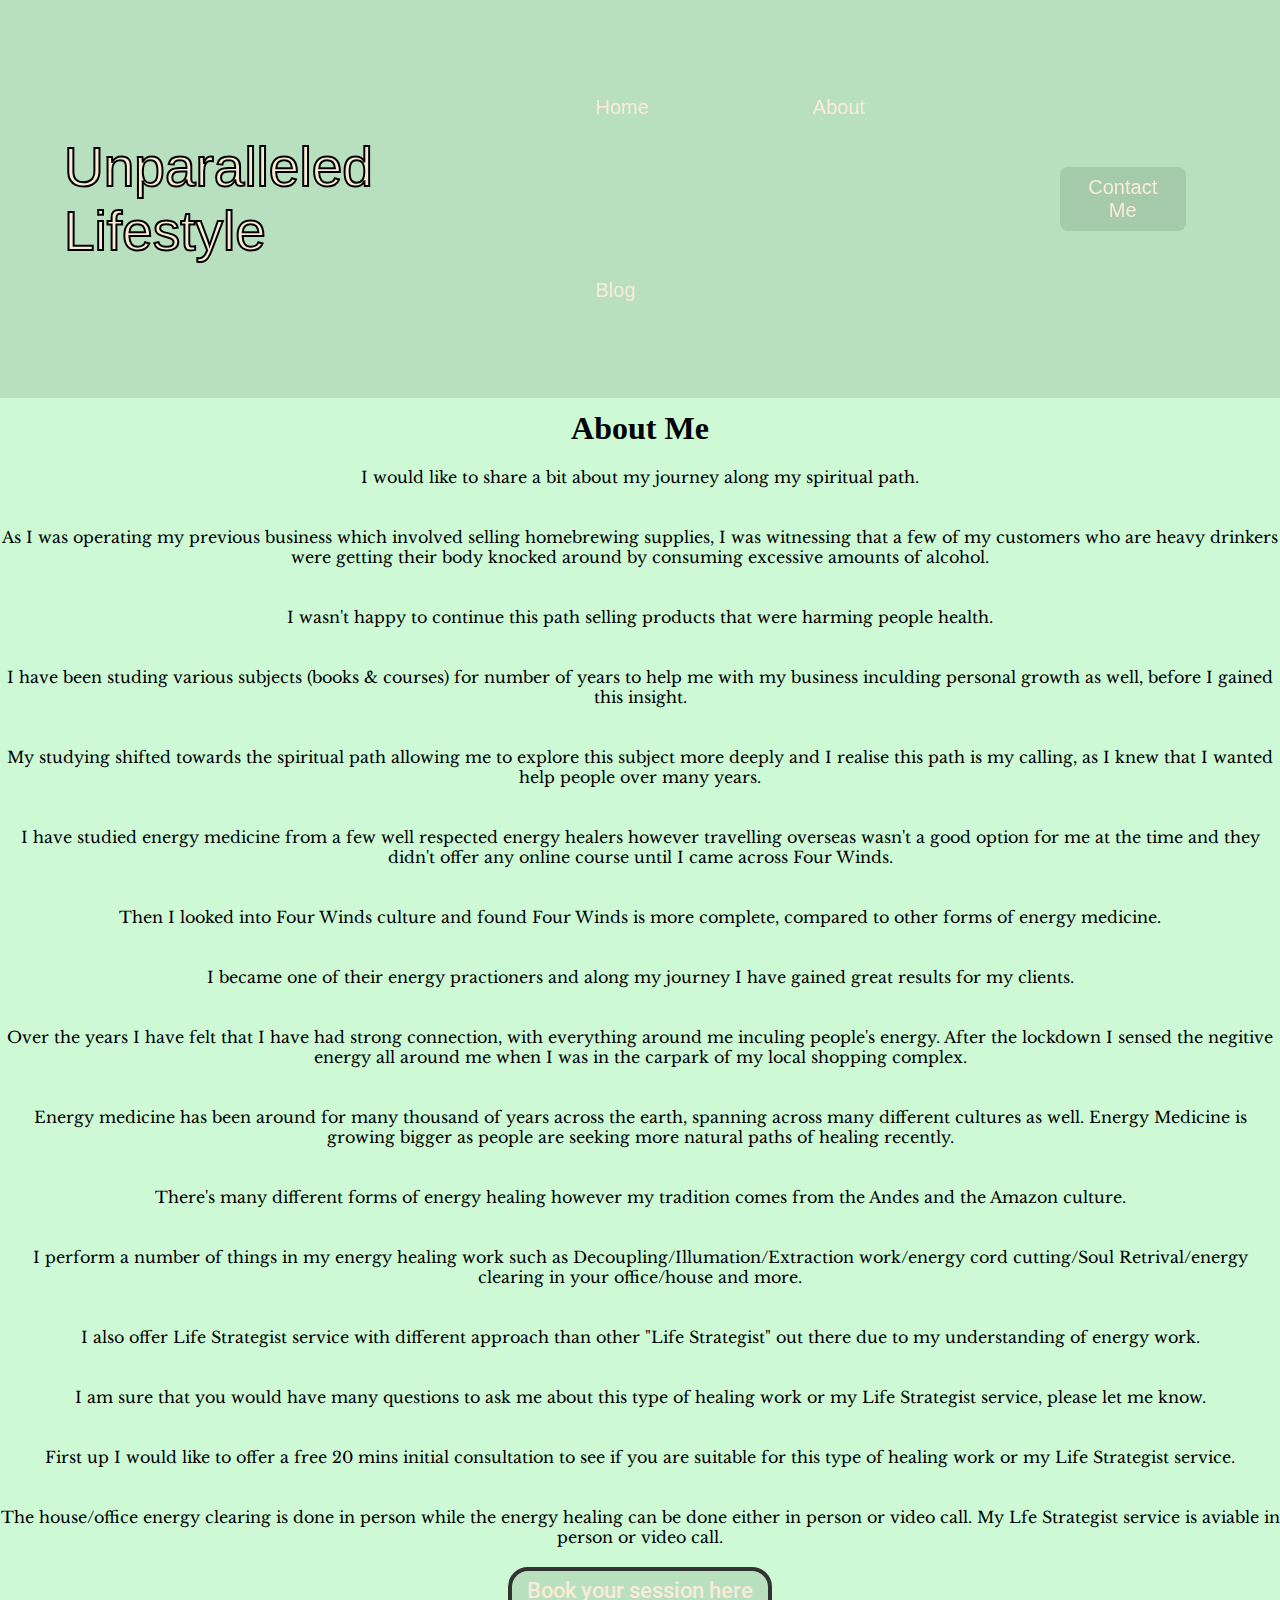
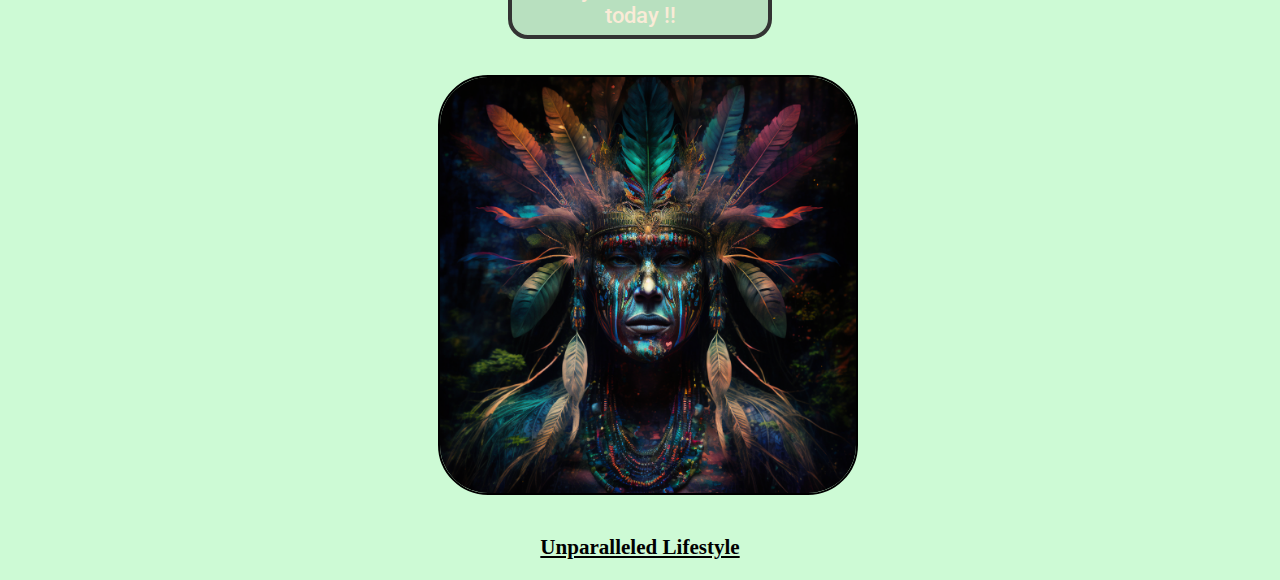
<file: Website project folder Version 2 copy/about.html>
<html>
  <head>
  <meta charset="UTF-8">
  <title>About Us</title>
  <link rel="stylesheet" href="styles/about.css">
</head>
<body>
  <header class="header">
    <a href="#" class="logo">Unparalleled Lifestyle</a>

    <ul class="nav__links">
      <li><a href="index.html">Home</a></li>
      <li><a href="about.html">About</a></li>
      <li><a href="blog.html">Blog</a></li>
    </ul>
    </nav>
    <a class="cta" href="contact.html"><button>Contact Me</button></a>
  </header>


<h1>About Me</h1>
<p>I would like to share a bit about my journey along my spiritual path. 
  </p>
  <p>
   As I was operating my previous business which involved selling homebrewing supplies, I was witnessing that a few of my customers who are heavy drinkers were getting their body knocked around by consuming excessive amounts of alcohol. </p>
   <p>
   I wasn't happy to continue this path selling products that were harming people health. </p>
   <p>
   I have been studing various subjects (books & courses) for number of years to help me with my business inculding personal growth as well, before I gained this insight.</p>
   <p>
   My studying shifted towards the spiritual path allowing me to explore this subject more deeply and I realise this path is my calling, as I knew that I wanted help people over many years.</p>
   <p>
   I have studied energy medicine from a few well respected energy healers however travelling overseas wasn't a good option for me at the time and they didn't offer any online course until I came across Four Winds.</p>
   <p>
   Then I looked into Four Winds culture and found Four Winds is more complete, compared to other forms of energy medicine.</p>
   <p>
   I became one of their energy practioners and along my journey I have gained great results for my clients.
</p>

<p>
  Over the years I have felt that I have had strong connection, with everything around me inculing people's energy. 
  After the lockdown I sensed the negitive energy all around me when I was in the carpark of my local shopping complex.
</p>

<p>
  Energy medicine has been around for many thousand of years across the earth, spanning across many different cultures as well. Energy Medicine is growing bigger as people are seeking more natural paths of healing recently.
  
</p>
<p>
  There's many different forms of energy healing however my tradition comes from the Andes and the Amazon culture.
</p>
<p>
  I perform a number of things in my energy healing work such as Decoupling/Illumation/Extraction work/energy cord cutting/Soul Retrival/energy clearing in your office/house and more.
</p>
<p>I also offer Life Strategist service with different approach than other "Life Strategist" out there due to my understanding of energy work.
</p>
  <p>I am sure that you would have many questions to ask me about this type of healing work or my Life Strategist service, please let me know.</p>
  <p> First up I would like to offer a free 20 mins initial consultation to see if you are suitable for this type of healing work or my Life Strategist service.</p>
  <p>The house/office energy clearing is done in person while the energy healing can be done either in person or video call. My Lfe Strategist service is aviable in person or video call.</p>
 

<div>
  <button class="schedule" type="button">Book your session here today !!</button>
  <link rel="preconnect" href="https://fonts.googleapis.com">
  <link rel="preconnect" href="https://fonts.gstatic.com" crossorigin>
  <link href="https://fonts.googleapis.com/css2?family=Libre+Baskerville:ital@1&family=Mohave:wght@500&family=Roboto:wght@700&display=swap" rel="stylesheet">
  </div>
  

<div>
<img src="images/Shamanic Picture.png" height="420px" width=420px/>

</div>

 <div id="footer">
 <h3>Unparalleled Lifestyle</h3>
 <link rel="preconnect" href="https://fonts.googleapis.com">
  <link rel="preconnect" href="https://fonts.gstatic.com" crossorigin>
  <link href="https://fonts.googleapis.com/css2?family=Libre+Baskerville:ital@1&family=Mohave:wght@500&family=Roboto:wght@700&display=swap" rel="stylesheet">
  
  </div>

  </body>
  </html>
</file>
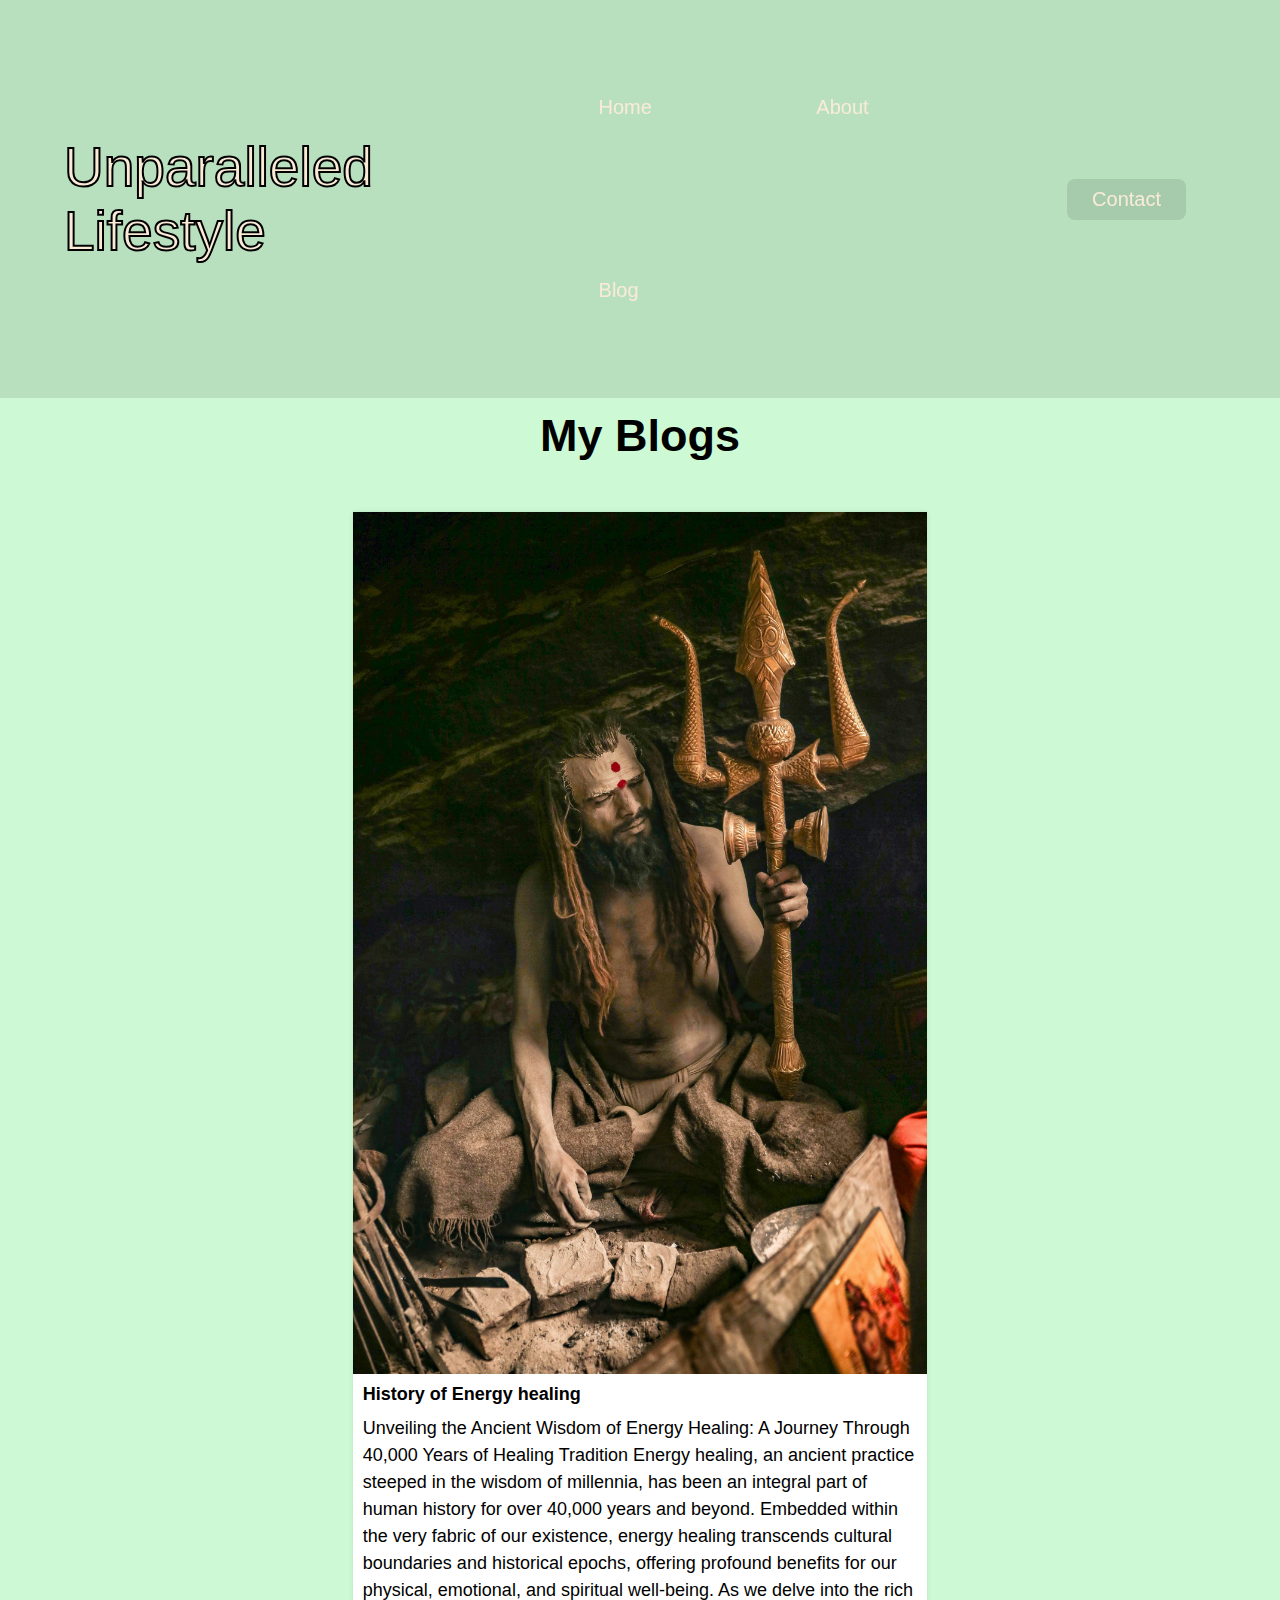
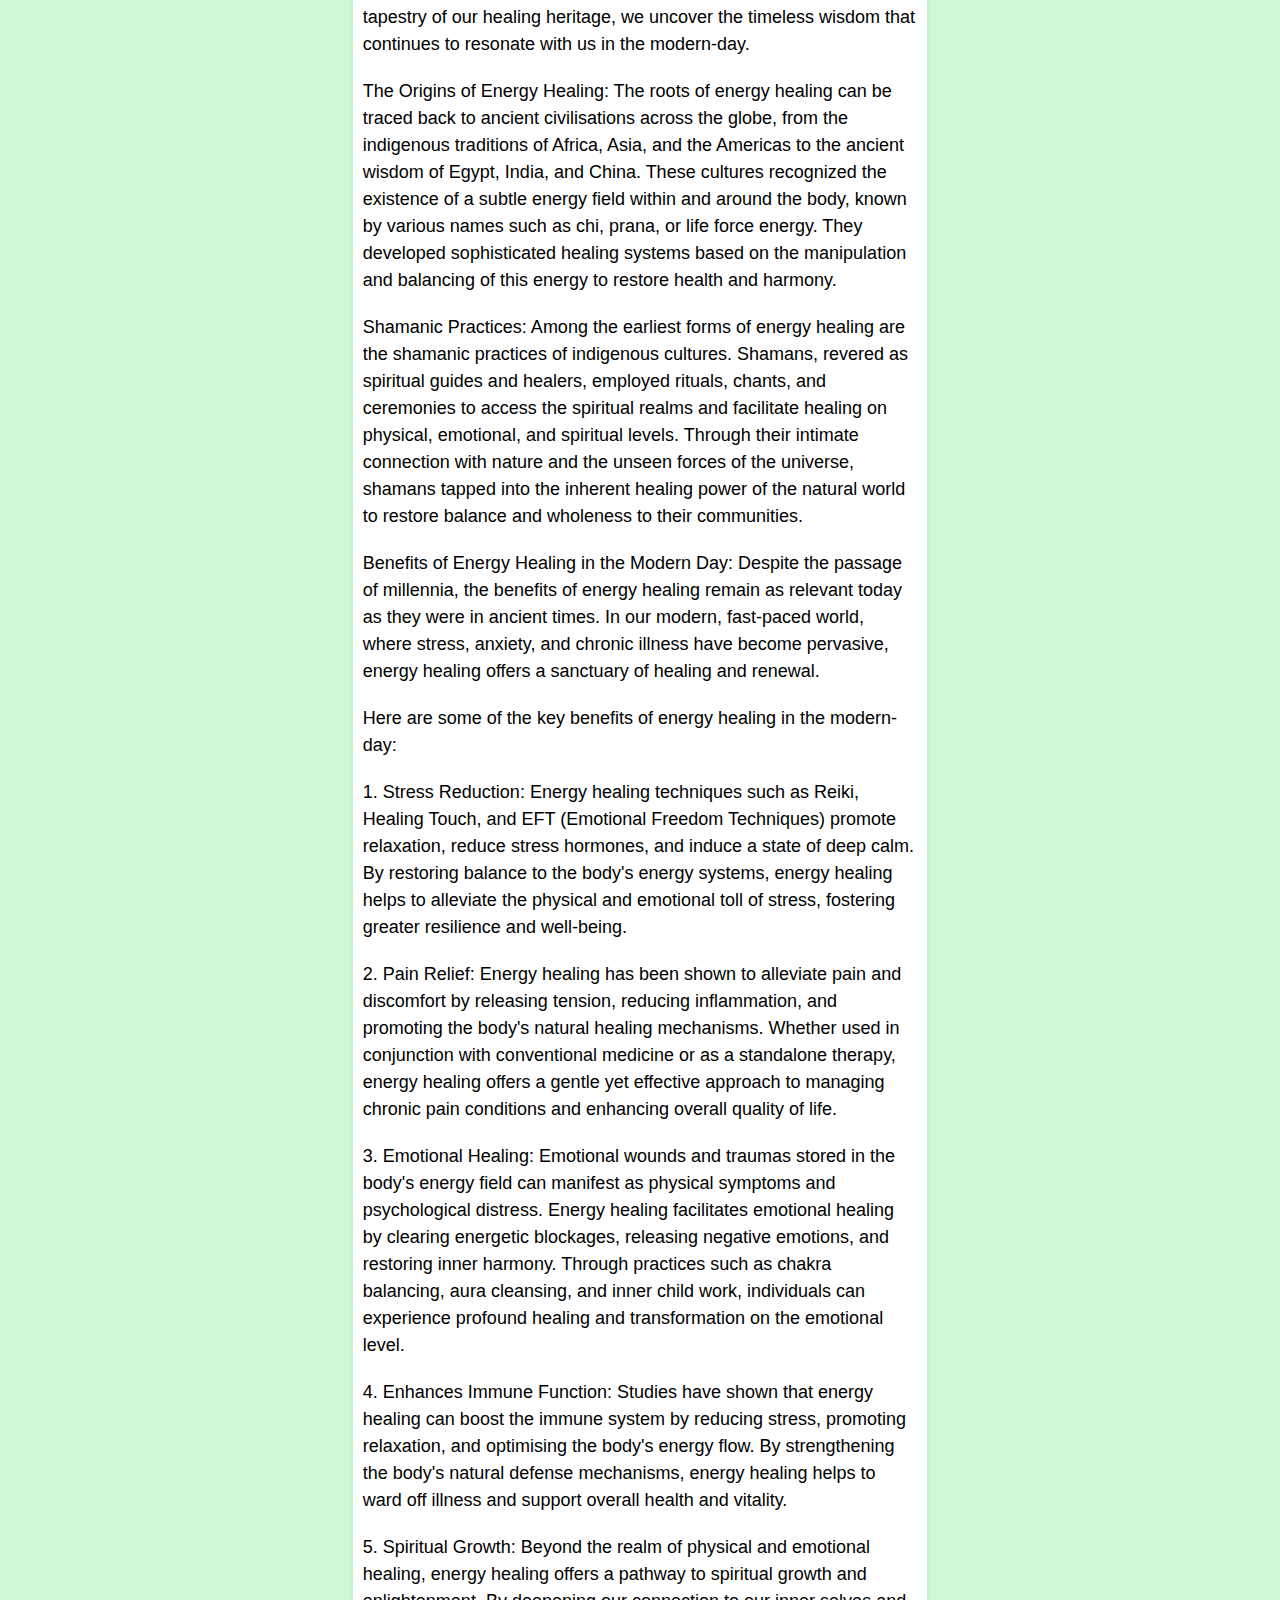
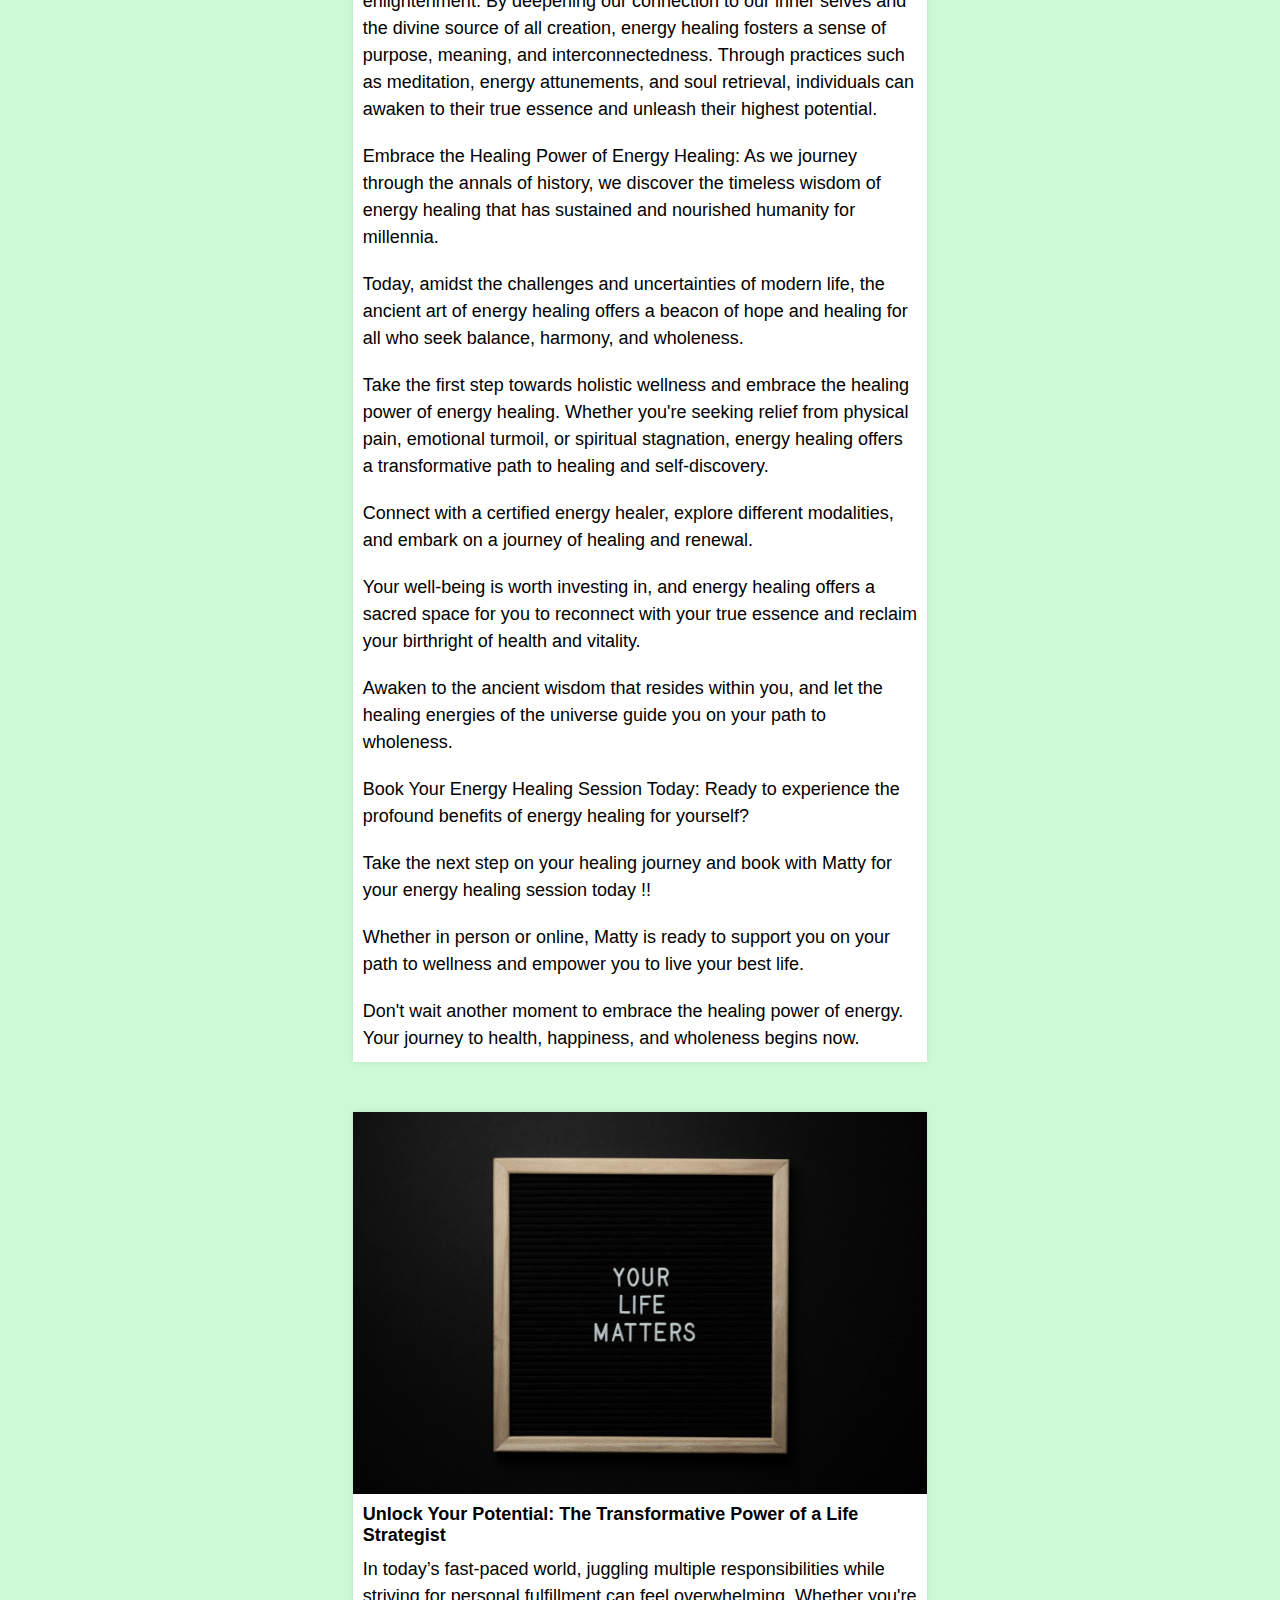
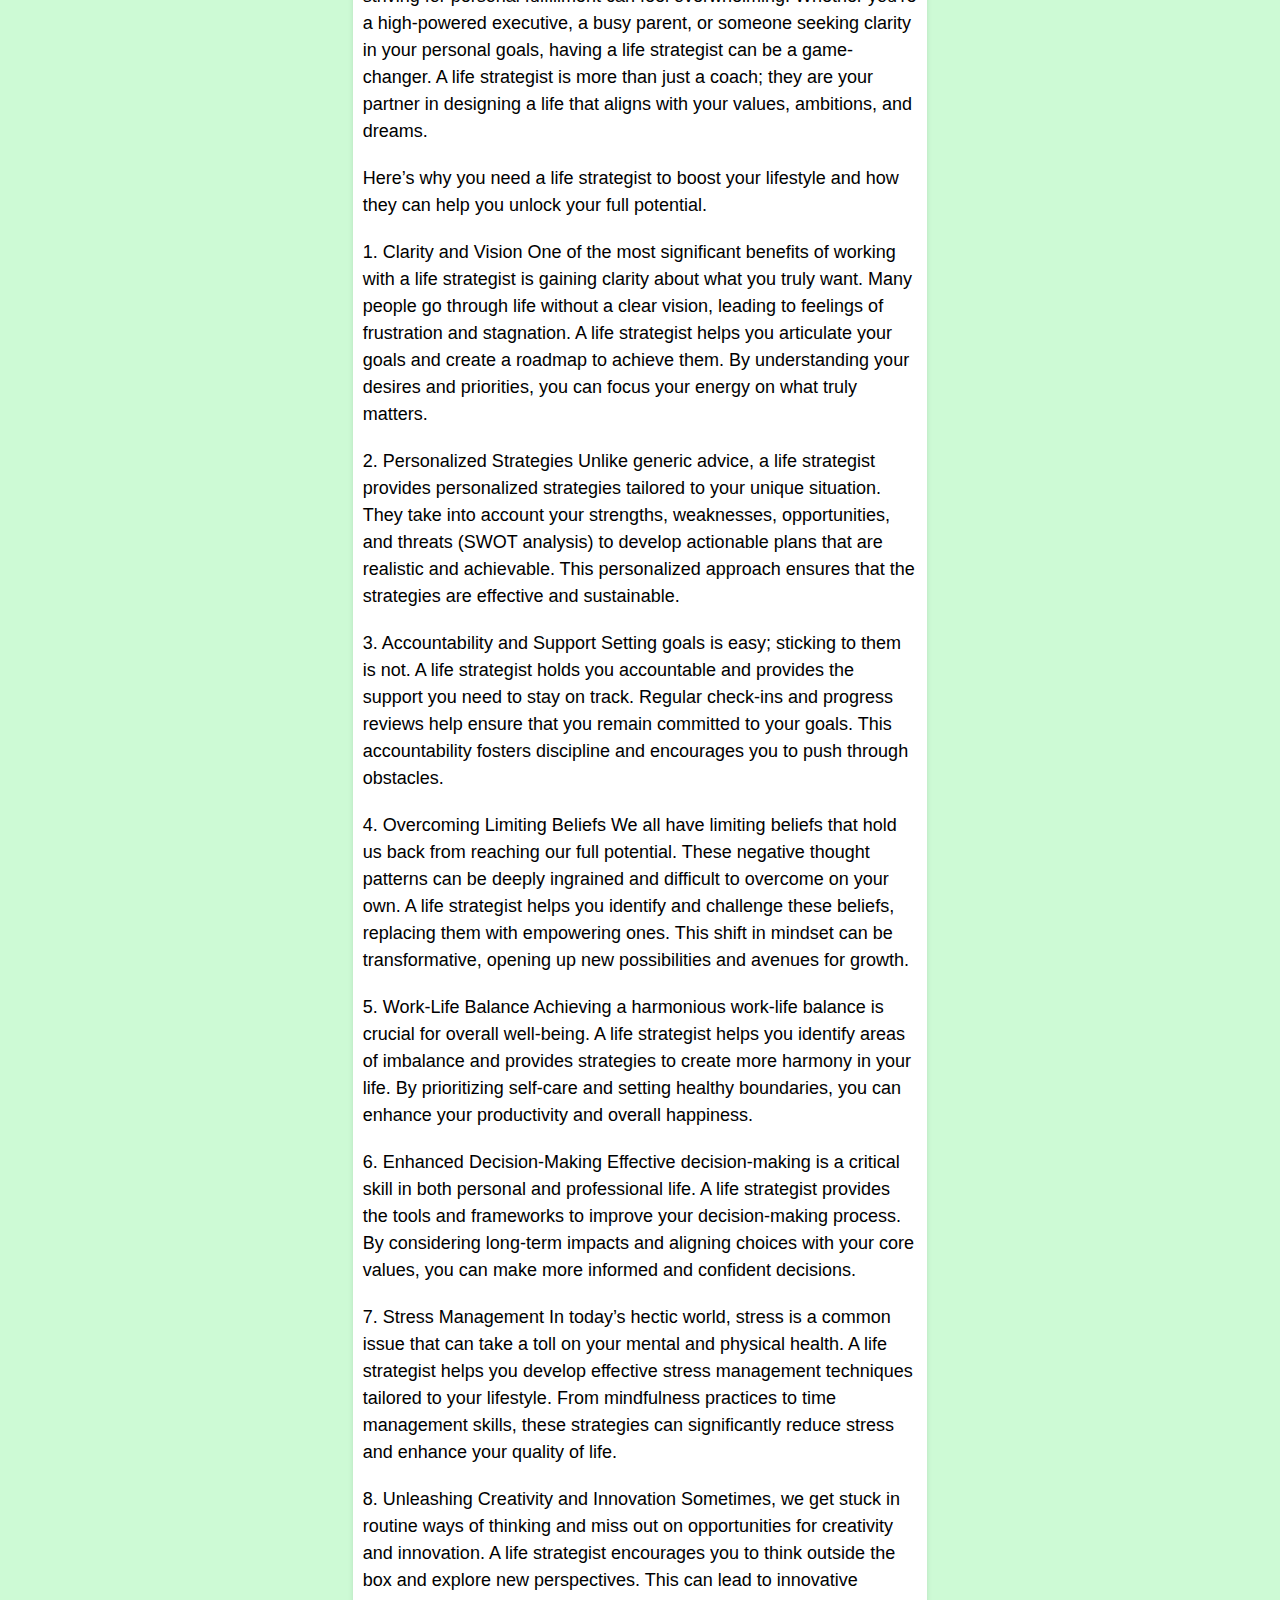
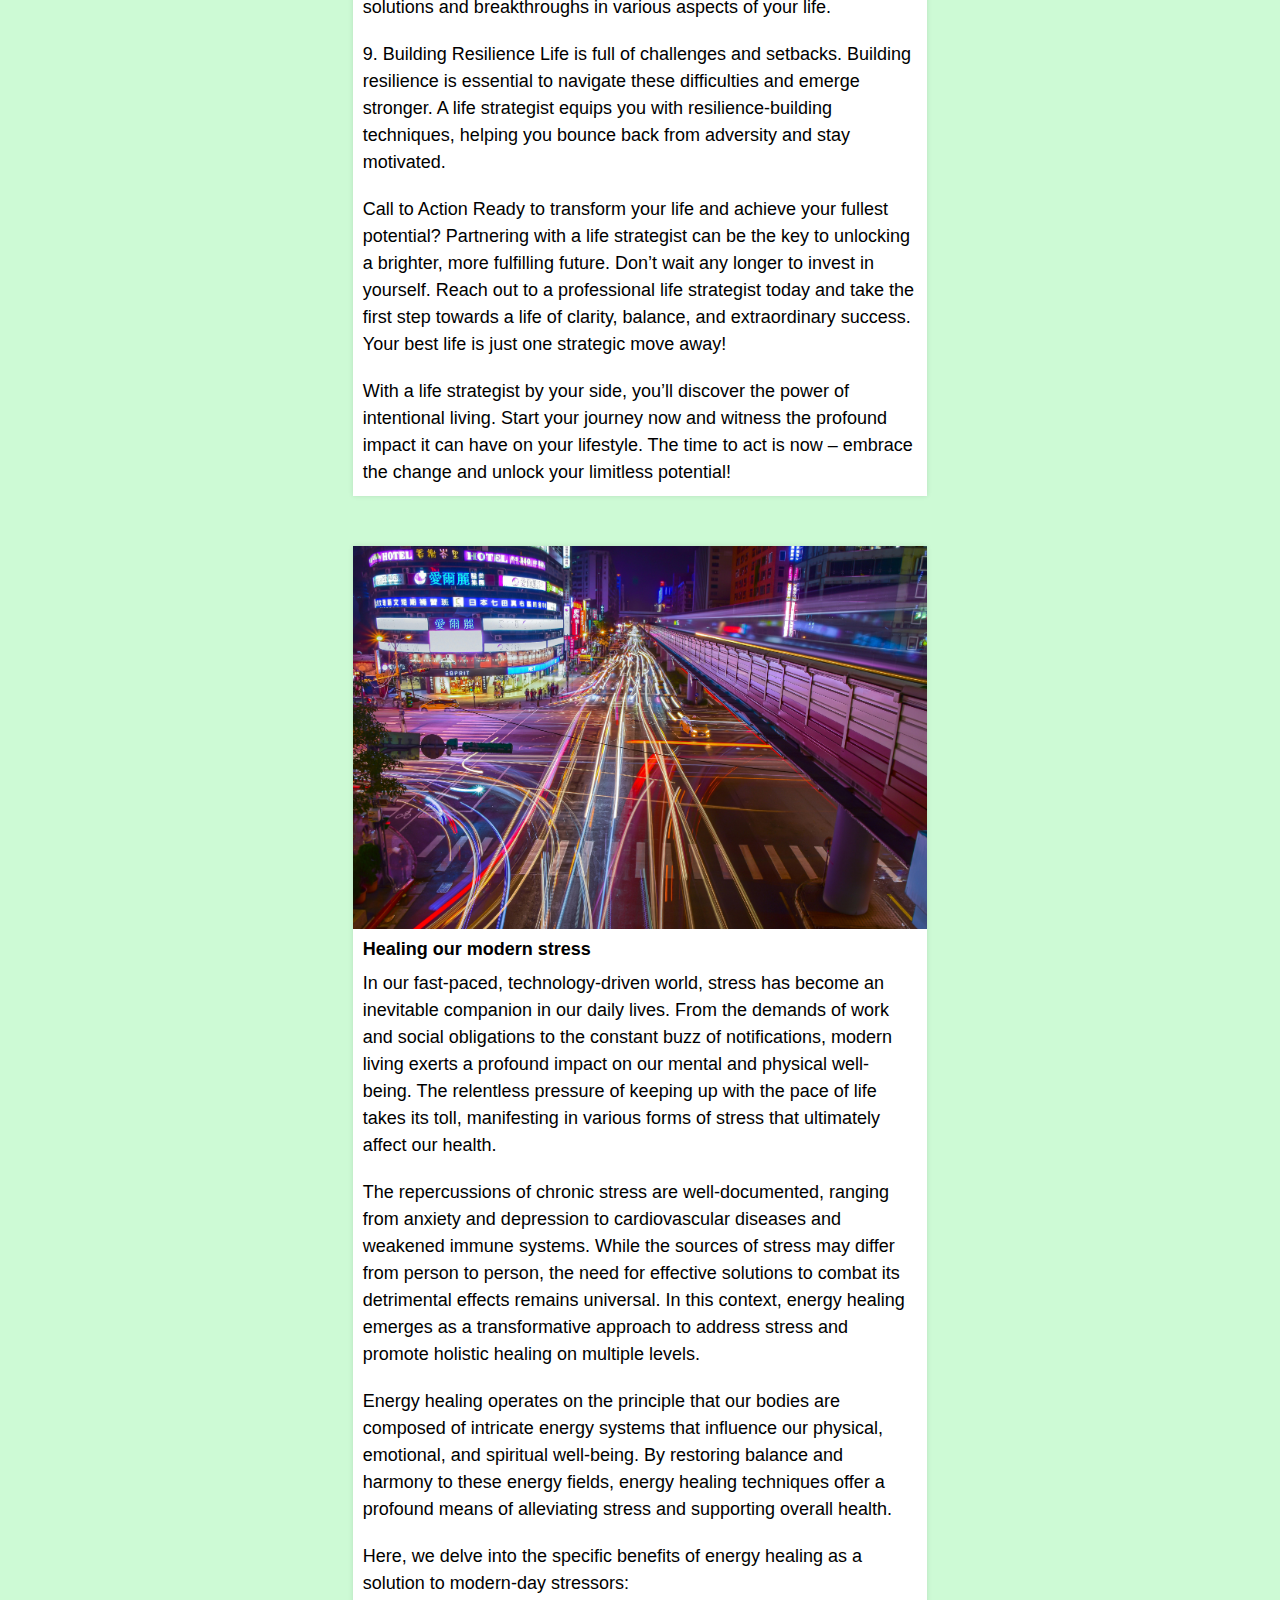
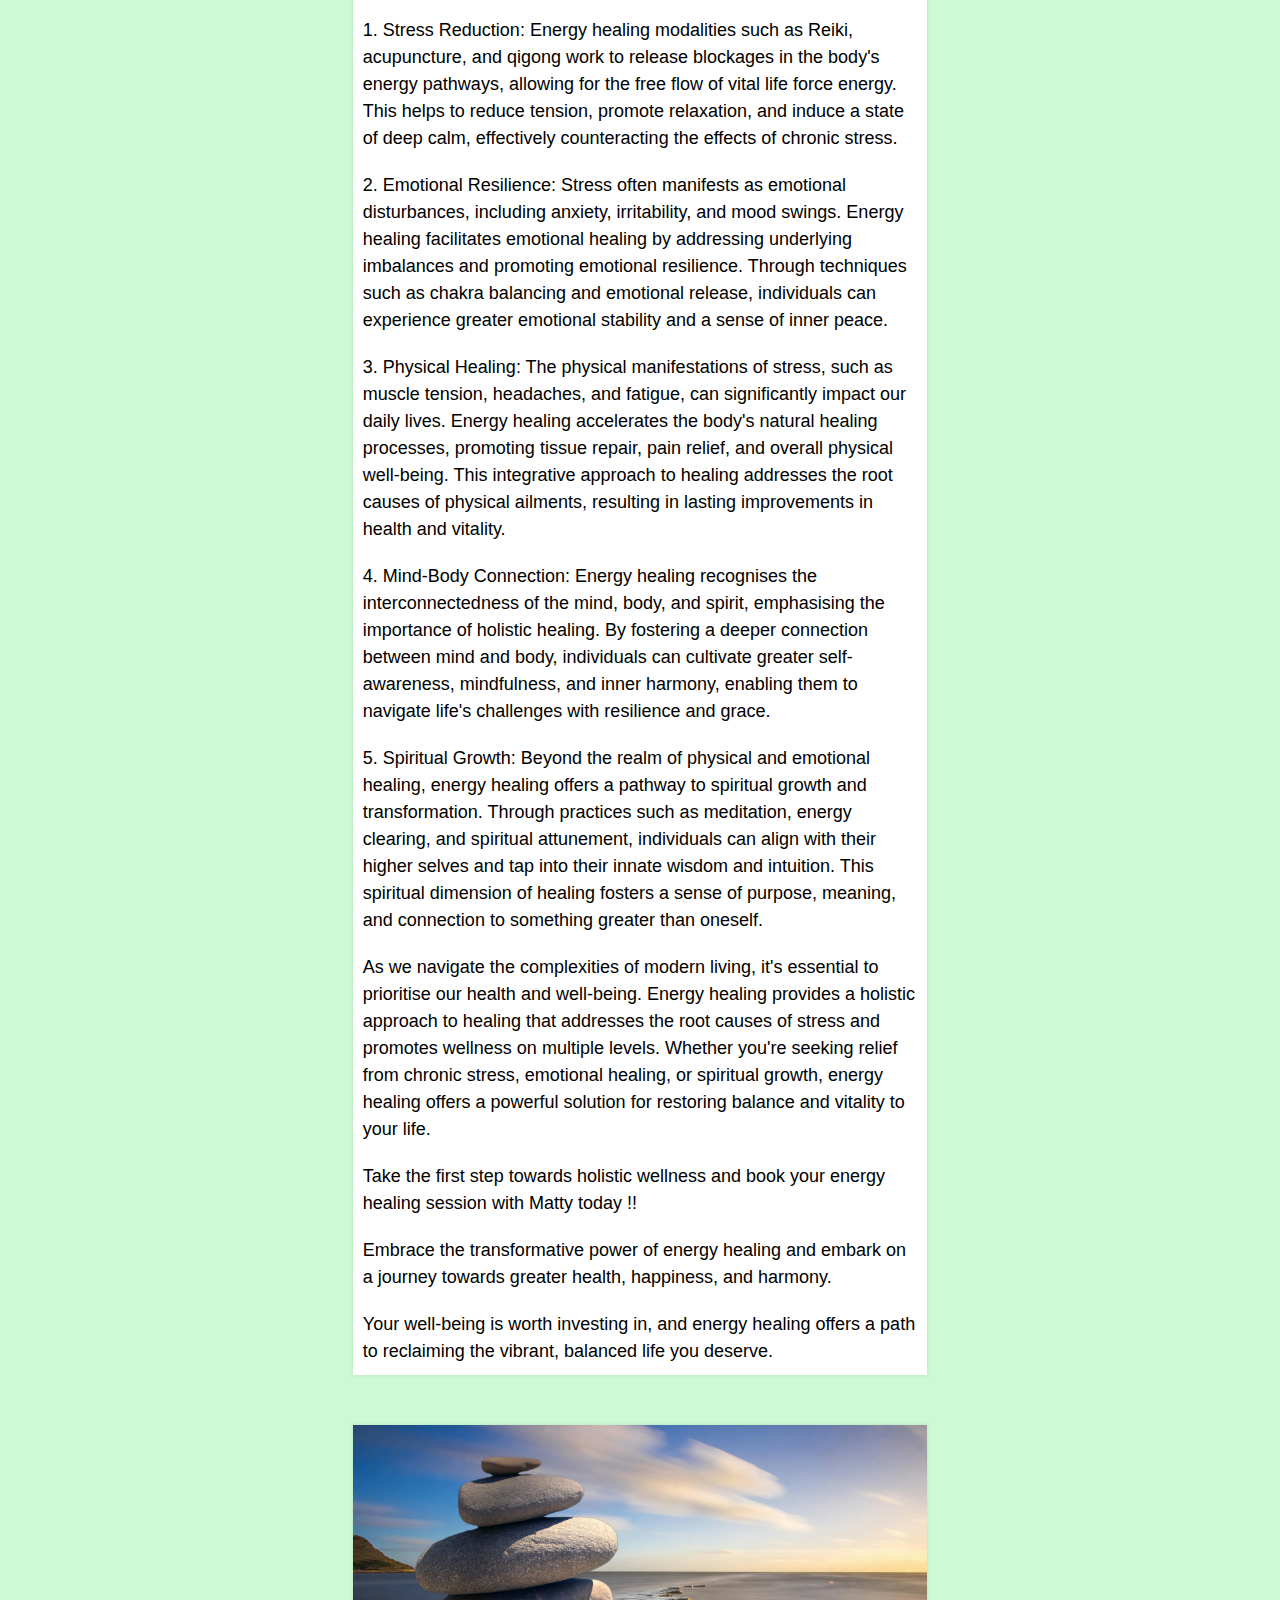
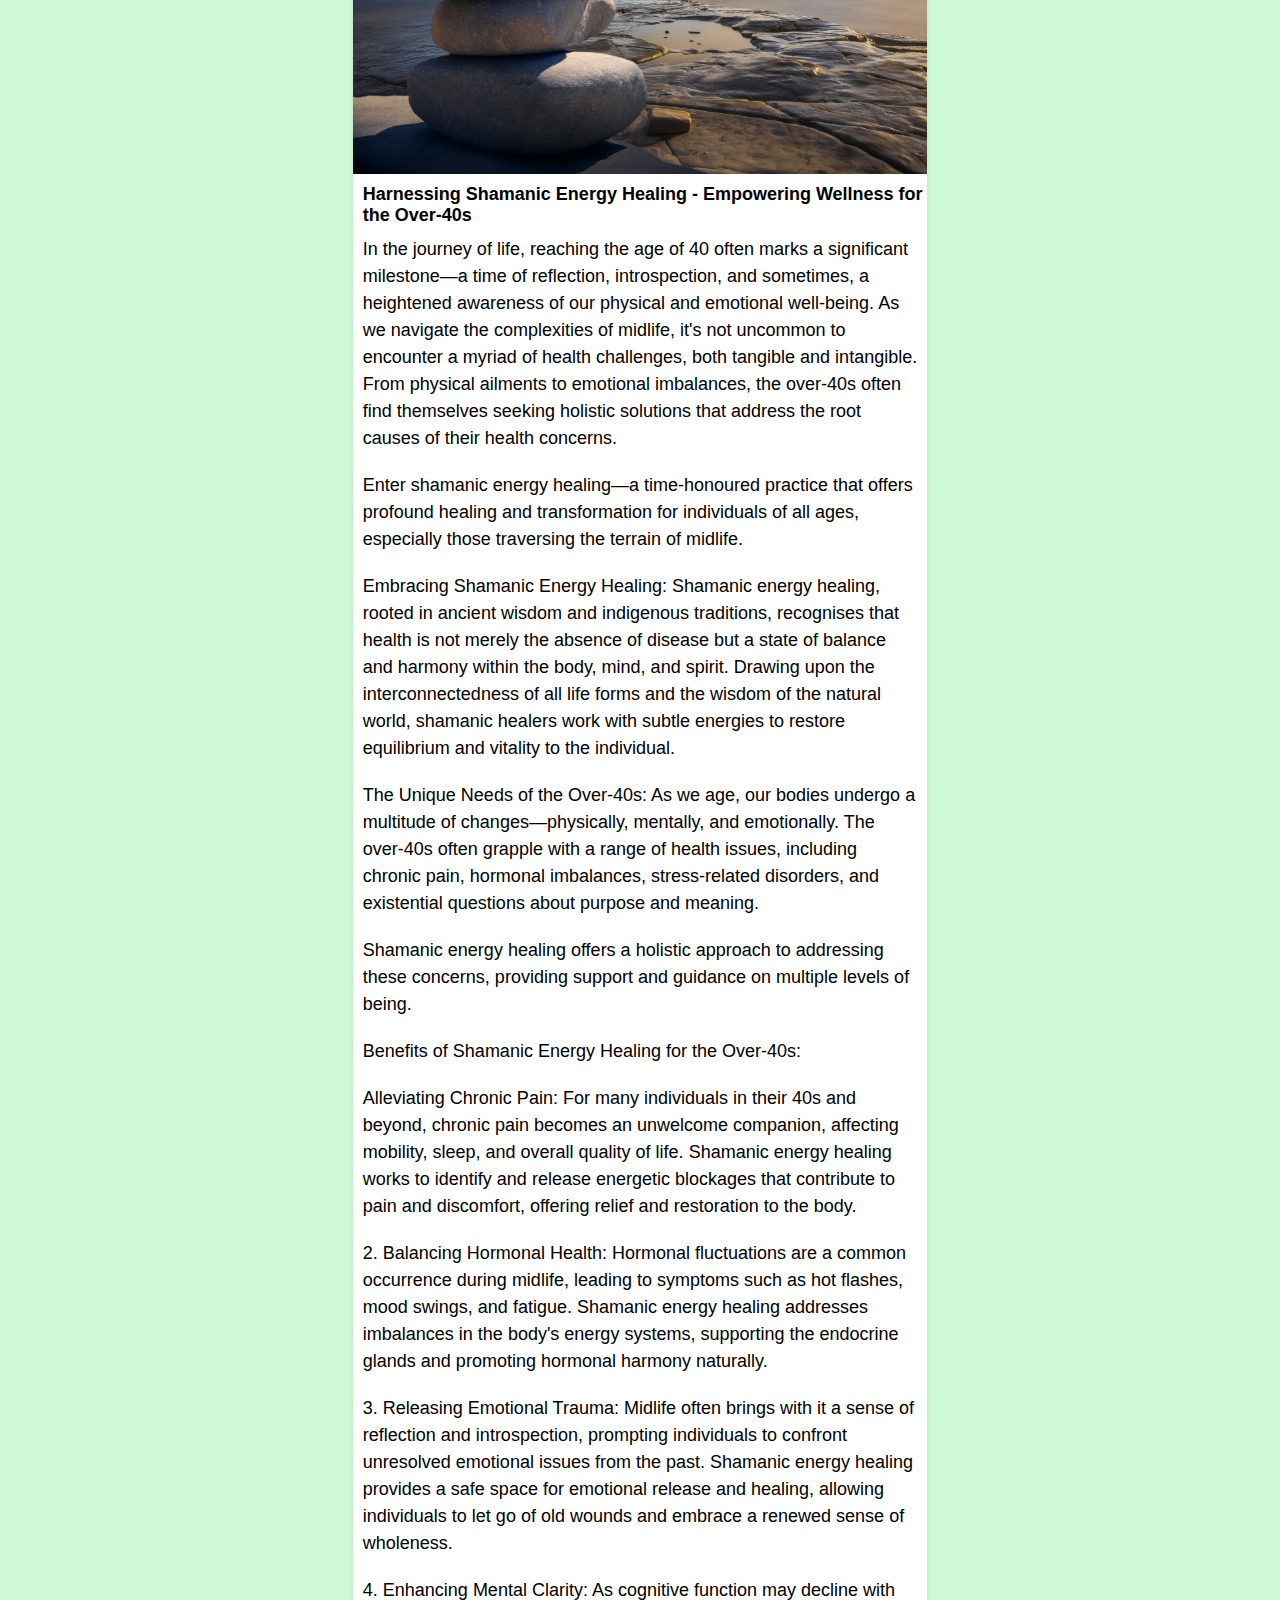
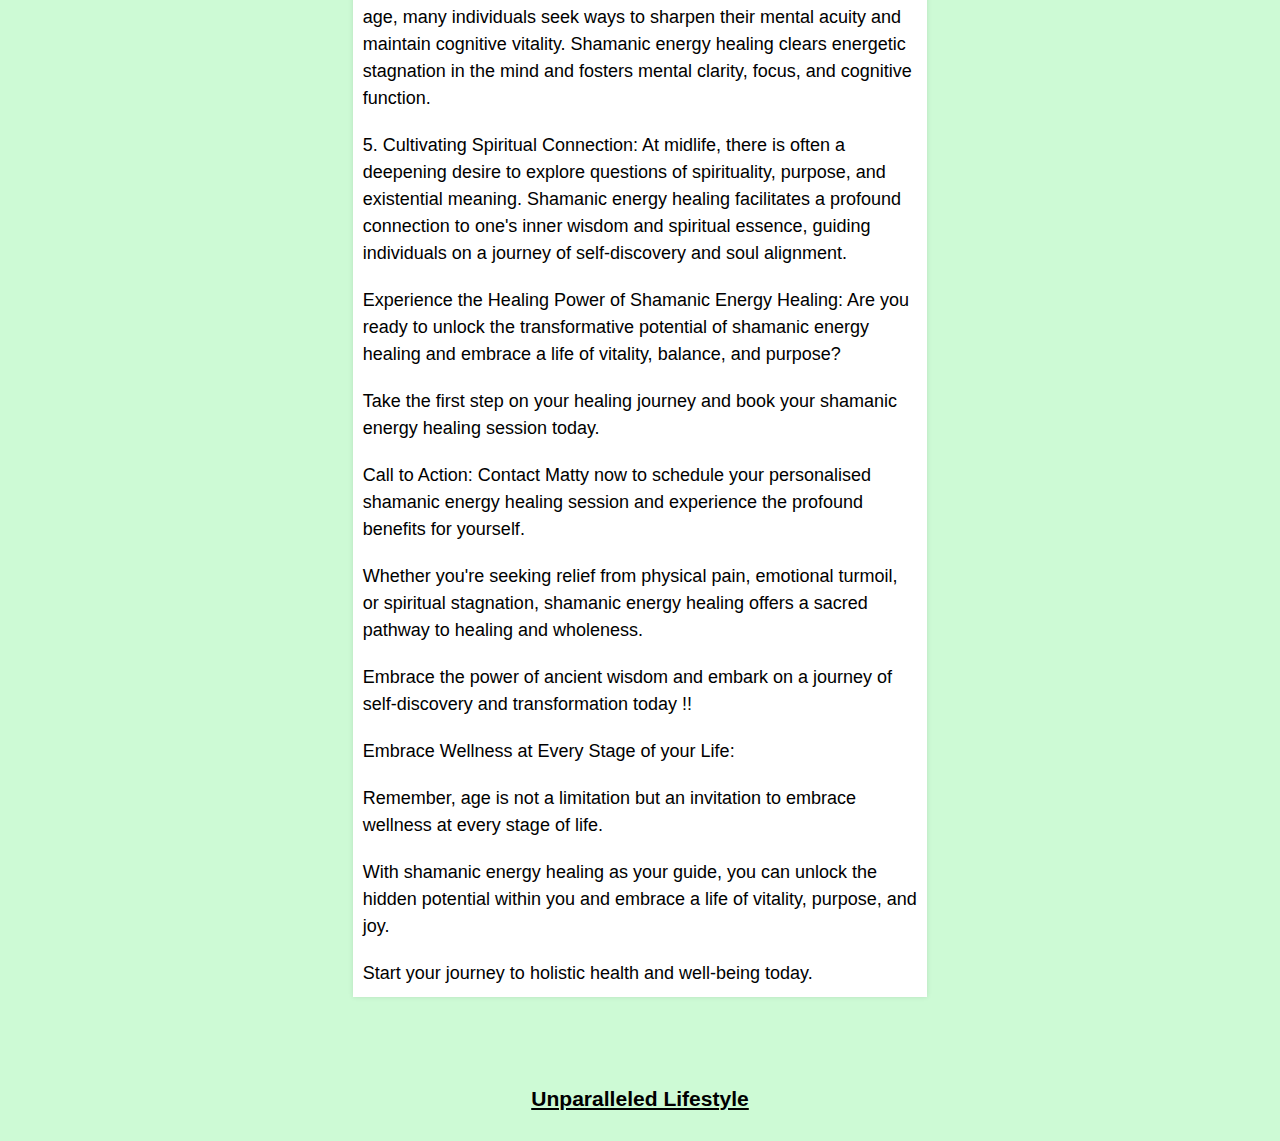
<file: Website project folder Version 2 copy/blog.html>
<html>
  <head>
  <meta charset="UTF-8">
  <title>Blog</title>
  <link rel="stylesheet" href="styles/blog.css">
</head>

<body>
  <header class="header">
    <a href="#" class="logo">Unparalleled Lifestyle</a>
   

    <ul class="nav__links">
      <li><a href="index.html">Home</a></li>
      <li><a href="about.html">About</a></li>
      <li><a href="blog.html">Blog</a></li>
    </ul>
    </nav>
    <a class="cta" href="contact.html"><button>Contact</button></a>
  </header>


<div class="container">
  <div class="row">
    <div class="header">
      <h1>My Blogs</h1>
      
    </div>
    <div class="content">
      <div class="card">
        <img src="./images/History of Shamanic.jpeg"> 
        <h4>History of Energy healing</h4>
        <p> Unveiling the Ancient Wisdom of Energy Healing: A Journey Through 40,000 Years of Healing Tradition

          Energy healing, an ancient practice steeped in the wisdom of millennia, has been an integral part of human history for over 40,000 years and beyond. Embedded within the very fabric of our existence, energy healing transcends cultural boundaries and historical epochs, offering profound benefits for our physical, emotional, and spiritual well-being. As we delve into the rich tapestry of our healing heritage, we uncover the timeless wisdom that continues to resonate with us in the modern-day.
          <p>
          The Origins of Energy Healing:
          The roots of energy healing can be traced back to ancient civilisations across the globe, from the indigenous traditions of Africa, Asia, and the Americas to the ancient wisdom of Egypt, India, and China. These cultures recognized the existence of a subtle energy field within and around the body, known by various names such as chi, prana, or life force energy. They developed sophisticated healing systems based on the manipulation and balancing of this energy to restore health and harmony.
          </p>
          <p>
          Shamanic Practices:
          Among the earliest forms of energy healing are the shamanic practices of indigenous cultures. Shamans, revered as spiritual guides and healers, employed rituals, chants, and ceremonies to access the spiritual realms and facilitate healing on physical, emotional, and spiritual levels. Through their intimate connection with nature and the unseen forces of the universe, shamans tapped into the inherent healing power of the natural world to restore balance and wholeness to their communities.
          </p>
          <p>
          Benefits of Energy Healing in the Modern Day:
          Despite the passage of millennia, the benefits of energy healing remain as relevant today as they were in ancient times. In our modern, fast-paced world, where stress, anxiety, and chronic illness have become pervasive, energy healing offers a sanctuary of healing and renewal.
          </p> 
          <p>Here are some of the key benefits of energy healing in the modern-day:
          </p>
          <p>1. Stress Reduction:
          Energy healing techniques such as Reiki, Healing Touch, and EFT (Emotional Freedom Techniques) promote relaxation, reduce stress hormones, and induce a state of deep calm. By restoring balance to the body's energy systems, energy healing helps to alleviate the physical and emotional toll of stress, fostering greater resilience and well-being.
         </p>
         <p>
          2. Pain Relief:
          Energy healing has been shown to alleviate pain and discomfort by releasing tension, reducing inflammation, and promoting the body's natural healing mechanisms. Whether used in conjunction with conventional medicine or as a standalone therapy, energy healing offers a gentle yet effective approach to managing chronic pain conditions and enhancing overall quality of life.
         </p>
         <p>
          3. Emotional Healing:
          Emotional wounds and traumas stored in the body's energy field can manifest as physical symptoms and psychological distress. Energy healing facilitates emotional healing by clearing energetic blockages, releasing negative emotions, and restoring inner harmony. Through practices such as chakra balancing, aura cleansing, and inner child work, individuals can experience profound healing and transformation on the emotional level.
         </p>
          <p>
          4. Enhances Immune Function:
          Studies have shown that energy healing can boost the immune system by reducing stress, promoting relaxation, and optimising the body's energy flow. By strengthening the body's natural defense mechanisms, energy healing helps to ward off illness and support overall health and vitality.
         </p>
         <p>
          5. Spiritual Growth:
          Beyond the realm of physical and emotional healing, energy healing offers a pathway to spiritual growth and enlightenment. By deepening our connection to our inner selves and the divine source of all creation, energy healing fosters a sense of purpose, meaning, and interconnectedness. Through practices such as meditation, energy attunements, and soul retrieval, individuals can awaken to their true essence and unleash their highest potential.
          </p>
          <p>
          Embrace the Healing Power of Energy Healing:
          As we journey through the annals of history, we discover the timeless wisdom of energy healing that has sustained and nourished humanity for millennia.
          </p> 
          <p>
          Today, amidst the challenges and uncertainties of modern life, the ancient art of energy healing offers a beacon of hope and healing for all who seek balance, harmony, and wholeness.
          </p>
          <p>
          Take the first step towards holistic wellness and embrace the healing power of energy healing. Whether you're seeking relief from physical pain, emotional turmoil, or spiritual stagnation, energy healing offers a transformative path to healing and self-discovery. 
          </p>
          <p>
          Connect with a certified energy healer, explore different modalities, and embark on a journey of healing and renewal.
          </p>
          <p>
          Your well-being is worth investing in, and energy healing offers a sacred space for you to reconnect with your true essence and reclaim your birthright of health and vitality.
          </p>
          <p> Awaken to the ancient wisdom that resides within you, and let the healing energies of the universe guide you on your path to wholeness.
          </p>
          <p>
          Book Your Energy Healing Session Today:
          Ready to experience the profound benefits of energy healing for yourself? 
          </p>
          <p>
          Take the next step on your healing journey and book with Matty for your energy healing session today !!
          </p>
          <p>
          Whether in person or online, Matty is ready to support you on your path to wellness and empower you to live your best life.
          </p>
          <p>
          Don't wait another moment to embrace the healing power of energy. 
          Your journey to health, happiness, and wholeness begins now.</p>
      </div>
      <div class="card">
        <img src="./images/Your life matters.jpg"> 
        <h4>Unlock Your Potential: The Transformative Power of a Life Strategist</h4>
        <p>
          In today’s fast-paced world, juggling multiple responsibilities while striving for personal fulfillment can feel overwhelming. Whether you're a high-powered executive, a busy parent, or someone seeking clarity in your personal goals, having a life strategist can be a game-changer. A life strategist is more than just a coach; they are your partner in designing a life that aligns with your values, ambitions, and dreams.</p><p> Here’s why you need a life strategist to boost your lifestyle and how they can help you unlock your full potential.</p>
          <p>
          1. Clarity and Vision
          One of the most significant benefits of working with a life strategist is gaining clarity about what you truly want. Many people go through life without a clear vision, leading to feelings of frustration and stagnation. A life strategist helps you articulate your goals and create a roadmap to achieve them. By understanding your desires and priorities, you can focus your energy on what truly matters.</p>
          <p>
          2. Personalized Strategies
          Unlike generic advice, a life strategist provides personalized strategies tailored to your unique situation. They take into account your strengths, weaknesses, opportunities, and threats (SWOT analysis) to develop actionable plans that are realistic and achievable. This personalized approach ensures that the strategies are effective and sustainable.
         </p>
         <p>
          3. Accountability and Support
          Setting goals is easy; sticking to them is not. A life strategist holds you accountable and provides the support you need to stay on track. Regular check-ins and progress reviews help ensure that you remain committed to your goals. This accountability fosters discipline and encourages you to push through obstacles.
          <p>
          4. Overcoming Limiting Beliefs
          We all have limiting beliefs that hold us back from reaching our full potential. These negative thought patterns can be deeply ingrained and difficult to overcome on your own. A life strategist helps you identify and challenge these beliefs, replacing them with empowering ones. This shift in mindset can be transformative, opening up new possibilities and avenues for growth.
          </p>
          <p>
          5. Work-Life Balance
          Achieving a harmonious work-life balance is crucial for overall well-being. A life strategist helps you identify areas of imbalance and provides strategies to create more harmony in your life. By prioritizing self-care and setting healthy boundaries, you can enhance your productivity and overall happiness.
          </p>
          <p>
          6. Enhanced Decision-Making
          Effective decision-making is a critical skill in both personal and professional life. A life strategist provides the tools and frameworks to improve your decision-making process. By considering long-term impacts and aligning choices with your core values, you can make more informed and confident decisions.
          </p>
          <p>
          7. Stress Management
          In today’s hectic world, stress is a common issue that can take a toll on your mental and physical health. A life strategist helps you develop effective stress management techniques tailored to your lifestyle. From mindfulness practices to time management skills, these strategies can significantly reduce stress and enhance your quality of life.
         </p>
         <p>
          8. Unleashing Creativity and Innovation
          Sometimes, we get stuck in routine ways of thinking and miss out on opportunities for creativity and innovation. A life strategist encourages you to think outside the box and explore new perspectives. This can lead to innovative solutions and breakthroughs in various aspects of your life.
          </p>
          <p>
          9. Building Resilience
          Life is full of challenges and setbacks. Building resilience is essential to navigate these difficulties and emerge stronger. A life strategist equips you with resilience-building techniques, helping you bounce back from adversity and stay motivated.
          </p>
          <p>
          Call to Action
          Ready to transform your life and achieve your fullest potential? Partnering with a life strategist can be the key to unlocking a brighter, more fulfilling future. Don’t wait any longer to invest in yourself. Reach out to a professional life strategist today and take the first step towards a life of clarity, balance, and extraordinary success. Your best life is just one strategic move away!
          </p>
          <p>
          With a life strategist by your side, you’ll discover the power of intentional living. Start your journey now and witness the profound impact it can have on your lifestyle. The time to act is now – embrace the change and unlock your limitless potential! </p>
      </div>
      <div class="card">
        <img src="./images/Fast pace picture.jpeg"> 
        <h4>Healing our modern stress</h4>
        <p> 
          In our fast-paced, technology-driven world, stress has become an inevitable companion in our daily lives. From the demands of work and social obligations to the constant buzz of notifications, modern living exerts a profound impact on our mental and physical well-being. The relentless pressure of keeping up with the pace of life takes its toll, manifesting in various forms of stress that ultimately affect our health.
          <p>
          The repercussions of chronic stress are well-documented, ranging from anxiety and depression to cardiovascular diseases and weakened immune systems. While the sources of stress may differ from person to person, the need for effective solutions to combat its detrimental effects remains universal. In this context, energy healing emerges as a transformative approach to address stress and promote holistic healing on multiple levels.</p>
          <p>
          Energy healing operates on the principle that our bodies are composed of intricate energy systems that influence our physical, emotional, and spiritual well-being. By restoring balance and harmony to these energy fields, energy healing techniques offer a profound means of alleviating stress and supporting overall health.</p> 
          <p>Here, we delve into the specific benefits of energy healing as a solution to modern-day stressors:</p>
          <p>
          1. Stress Reduction:
          Energy healing modalities such as Reiki, acupuncture, and qigong work to release blockages in the body's energy pathways, allowing for the free flow of vital life force energy. This helps to reduce tension, promote relaxation, and induce a state of deep calm, effectively counteracting the effects of chronic stress.
          </p>
          <p>
          2. Emotional Resilience:
          Stress often manifests as emotional disturbances, including anxiety, irritability, and mood swings. Energy healing facilitates emotional healing by addressing underlying imbalances and promoting emotional resilience. Through techniques such as chakra balancing and emotional release, individuals can experience greater emotional stability and a sense of inner peace.
          </p>
          <p>
          3. Physical Healing:
          The physical manifestations of stress, such as muscle tension, headaches, and fatigue, can significantly impact our daily lives. Energy healing accelerates the body's natural healing processes, promoting tissue repair, pain relief, and overall physical well-being. This integrative approach to healing addresses the root causes of physical ailments, resulting in lasting improvements in health and vitality.
          </p>
          <p>
          4. Mind-Body Connection:
          Energy healing recognises the interconnectedness of the mind, body, and spirit, emphasising the importance of holistic healing. By fostering a deeper connection between mind and body, individuals can cultivate greater self-awareness, mindfulness, and inner harmony, enabling them to navigate life's challenges with resilience and grace.
          </p>
          <p>
          5. Spiritual Growth:
          Beyond the realm of physical and emotional healing, energy healing offers a pathway to spiritual growth and transformation. Through practices such as meditation, energy clearing, and spiritual attunement, individuals can align with their higher selves and tap into their innate wisdom and intuition. This spiritual dimension of healing fosters a sense of purpose, meaning, and connection to something greater than oneself.
          </p>
          <p>
          As we navigate the complexities of modern living, it's essential to prioritise our health and well-being. Energy healing provides a holistic approach to healing that addresses the root causes of stress and promotes wellness on multiple levels. Whether you're seeking relief from chronic stress, emotional healing, or spiritual growth, energy healing offers a powerful solution for restoring balance and vitality to your life.
          </p>
          <p>
          Take the first step towards holistic wellness and book your energy healing session with Matty today !! 
          </p>
          <p>
          Embrace the transformative power of energy healing and embark on a journey towards greater health, happiness, and harmony. 
          </p>
          <p>
          Your well-being is worth investing in, and energy healing offers a path to reclaiming the vibrant, balanced life you deserve. </p>
          
      </div>
      <div class="card">
        <img src="./images/Tranquility pic.jpeg"> 
        <h4>Harnessing Shamanic Energy Healing - Empowering Wellness for the Over-40s</h4>
        <p>
          In the journey of life, reaching the age of 40 often marks a significant milestone—a time of reflection, introspection, and sometimes, a heightened awareness of our physical and emotional well-being. As we navigate the complexities of midlife, it's not uncommon to encounter a myriad of health challenges, both tangible and intangible. From physical ailments to emotional imbalances, the over-40s often find themselves seeking holistic solutions that address the root causes of their health concerns. </p>
          <p>Enter shamanic energy healing—a time-honoured practice that offers profound healing and transformation for individuals of all ages, especially those traversing the terrain of midlife.</p>
          
          <p>Embracing Shamanic Energy Healing:
          
          Shamanic energy healing, rooted in ancient wisdom and indigenous traditions, recognises that health is not merely the absence of disease but a state of balance and harmony within the body, mind, and spirit. Drawing upon the interconnectedness of all life forms and the wisdom of the natural world, shamanic healers work with subtle energies to restore equilibrium and vitality to the individual.</p>
          
          <p>The Unique Needs of the Over-40s:
          
          As we age, our bodies undergo a multitude of changes—physically, mentally, and emotionally. The over-40s often grapple with a range of health issues, including chronic pain, hormonal imbalances, stress-related disorders, and existential questions about purpose and meaning. </p>
          <p>Shamanic energy healing offers a holistic approach to addressing these concerns, providing support and guidance on multiple levels of being.</p>
          
          <p>Benefits of Shamanic Energy Healing for the Over-40s:</p>
          
          <p>Alleviating Chronic Pain:
          
          For many individuals in their 40s and beyond, chronic pain becomes an unwelcome companion, affecting mobility, sleep, and overall quality of life. Shamanic energy healing works to identify and release energetic blockages that contribute to pain and discomfort, offering relief and restoration to the body.</p>
          
          <p>2. Balancing Hormonal Health:
          
          Hormonal fluctuations are a common occurrence during midlife, leading to symptoms such as hot flashes, mood swings, and fatigue. Shamanic energy healing addresses imbalances in the body's energy systems, supporting the endocrine glands and promoting hormonal harmony naturally.</p>
          
          <p>3. Releasing Emotional Trauma:
          
          Midlife often brings with it a sense of reflection and introspection, prompting individuals to confront unresolved emotional issues from the past. Shamanic energy healing provides a safe space for emotional release and healing, allowing individuals to let go of old wounds and embrace a renewed sense of wholeness.</p>
          
          <p>4. Enhancing Mental Clarity:
          
          As cognitive function may decline with age, many individuals seek ways to sharpen their mental acuity and maintain cognitive vitality. Shamanic energy healing clears energetic stagnation in the mind and fosters mental clarity, focus, and cognitive function.</p>
          
          <p>5. Cultivating Spiritual Connection:
          
          At midlife, there is often a deepening desire to explore questions of spirituality, purpose, and existential meaning. Shamanic energy healing facilitates a profound connection to one's inner wisdom and spiritual essence, guiding individuals on a journey of self-discovery and soul alignment.</p>
          
          <p>Experience the Healing Power of Shamanic Energy Healing:
          
          Are you ready to unlock the transformative potential of shamanic energy healing and embrace a life of vitality, balance, and purpose? </p>
          
          <p>Take the first step on your healing journey and book your shamanic energy healing session today.</p>
          
          <p>Call to Action:
          
          Contact Matty now to schedule your personalised shamanic energy healing session and experience the profound benefits for yourself.</p> 
          
          <p>Whether you're seeking relief from physical pain, emotional turmoil, or spiritual stagnation, shamanic energy healing offers a sacred pathway to healing and wholeness.</p> 
          
          <p>Embrace the power of ancient wisdom and embark on a journey of self-discovery and transformation today !!</p>
          
          <p>Embrace Wellness at Every Stage of your Life:</p>
          
          <p>Remember, age is not a limitation but an invitation to embrace wellness at every stage of life.</p> 
          
          <p>With shamanic energy healing as your guide, you can unlock the hidden potential within you and embrace a life of vitality, purpose, and joy.</p> 
          
          <p>Start your journey to holistic health and well-being today. </p>
      </div>
    </div>
  </div>
</div>
  
<div>

</div>

 <div id="footer">
 <h3>Unparalleled Lifestyle</h3>
 <link rel="preconnect" href="https://fonts.googleapis.com">
  <link rel="preconnect" href="https://fonts.gstatic.com" crossorigin>
  <link href="https://fonts.googleapis.com/css2?family=Libre+Baskerville:ital@1&family=Mohave:wght@500&family=Roboto:wght@700&display=swap" rel="stylesheet">
  
  </div>

  </body>
  </html>
</file>
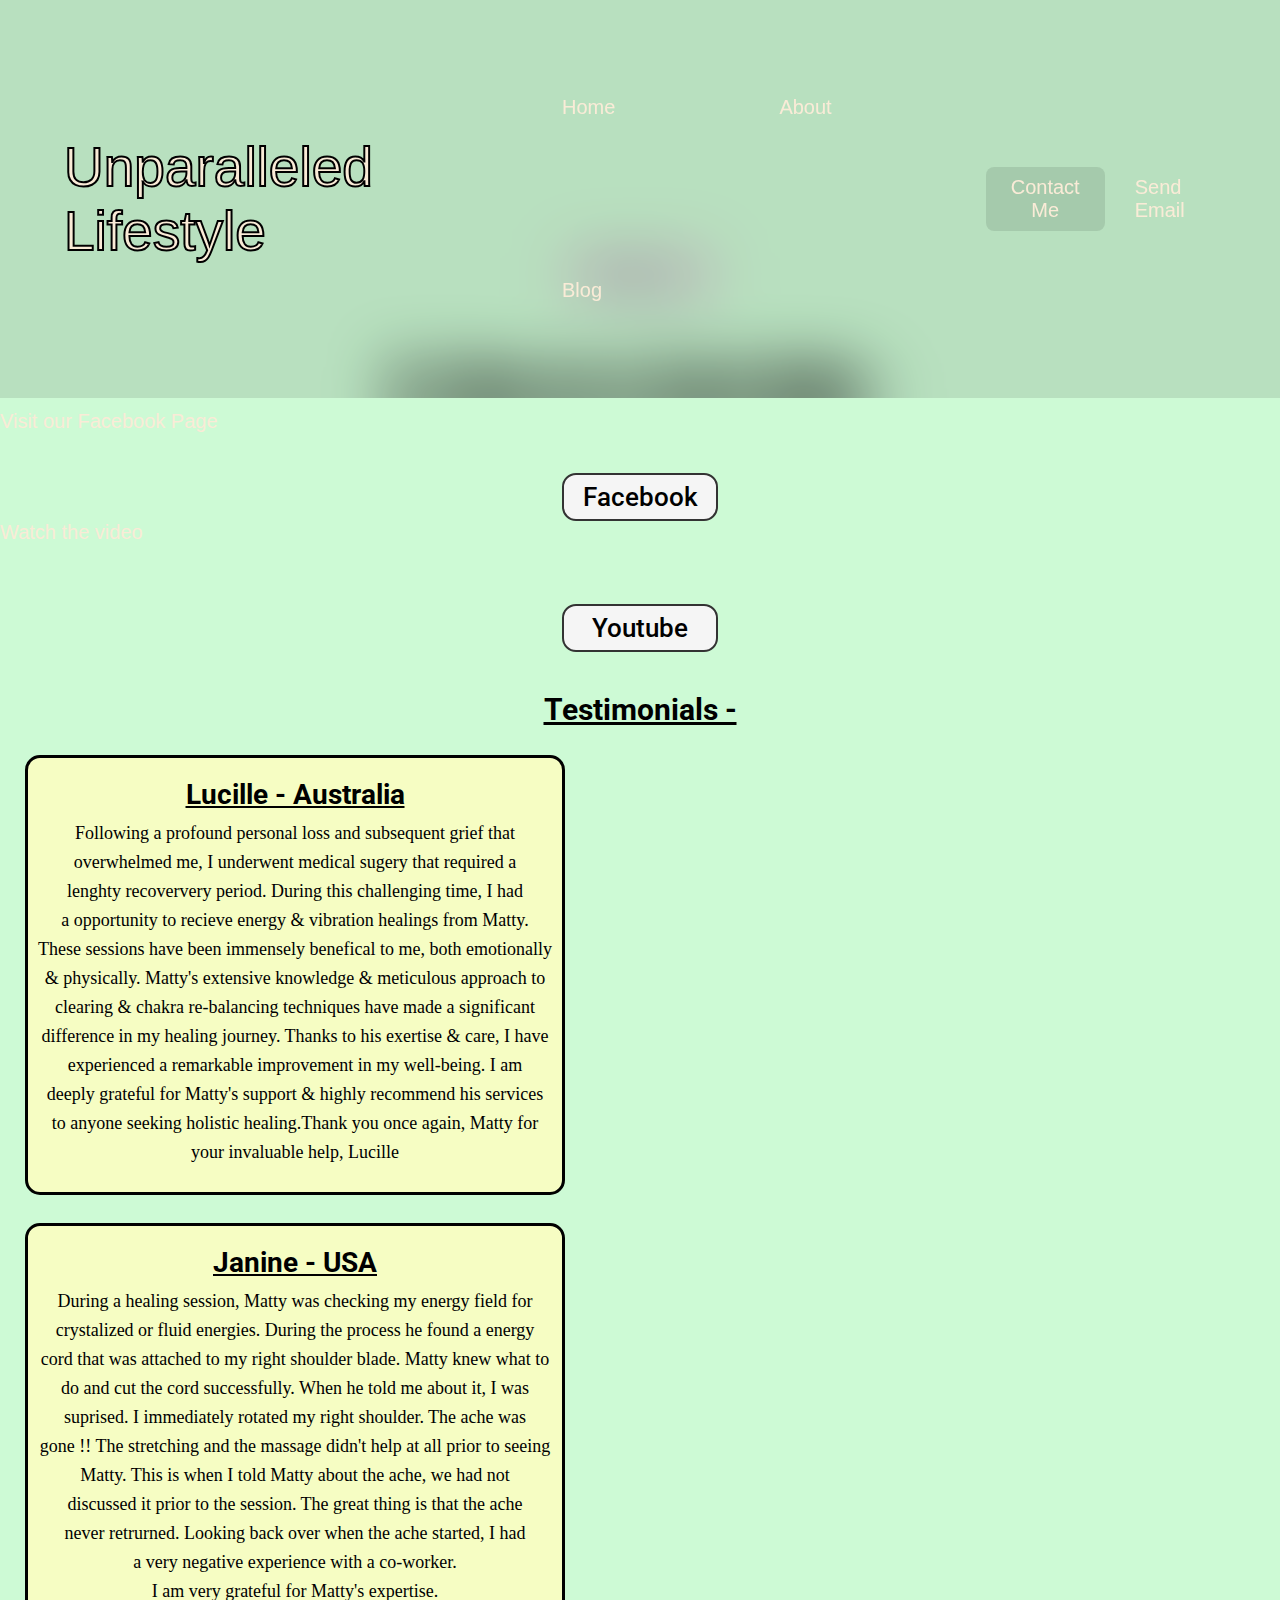
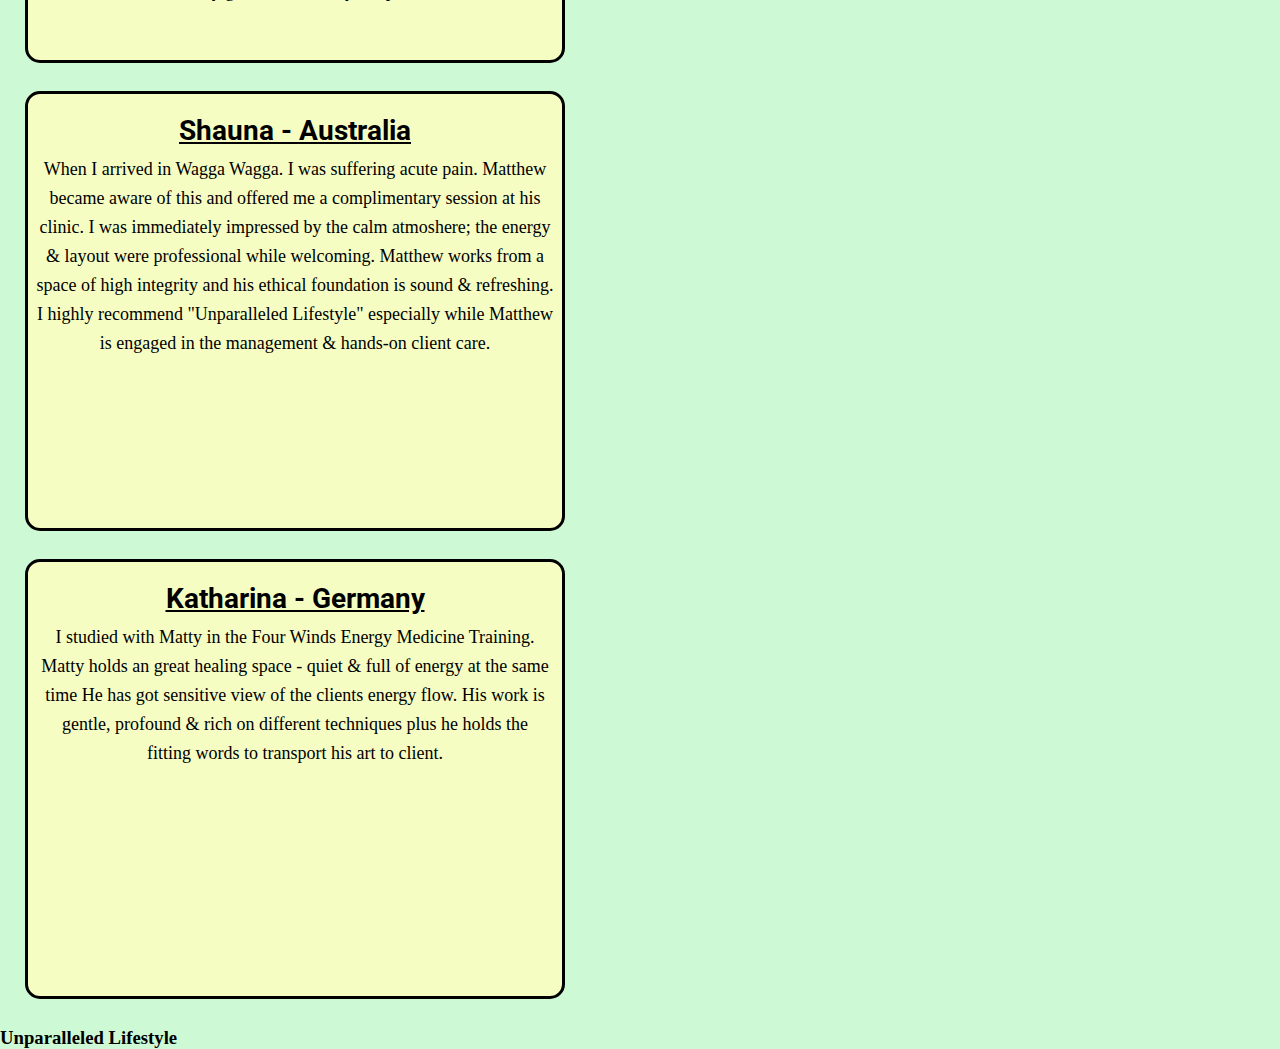
<file: Website project folder Version 2 copy/contact.html>
<html>
  <head>
  <meta charset="UTF-8">
  <title>Contact Me</title>
  <link rel="stylesheet" href="styles/contact.css">
</head>
<body>

  <header class="header">
    <a href="#" class="logo">Unparalleled Lifestyle</a>
   
    <ul class="nav__links">
      <li><a href="index.html">Home</a></li>
      <li><a href="about.html">About</a></li>
      <li><a href="blog.html">Blog</a></li>
    </ul>
    </nav>
    <a class="cta" href="contact.html"><button>Contact Me</button></a>
    <a href="mailto:contact@unparalleledlifestyle.com" class="email-button">Send Email</a>
  </header>

<div>
  <button class="schedule" type="button">Email me</button>
  <link rel="preconnect" href="https://fonts.googleapis.com">
  <link rel="preconnect" href="https://fonts.gstatic.com" crossorigin>
  <link href="https://fonts.googleapis.com/css2?family=Libre+Baskerville:ital@1&family=Mohave:wght@500&family=Roboto:wght@700&display=swap" rel="stylesheet">
  </div>

  <h2>Or follow me on Social Media -</h2>

  <div>
    <a href="https://www.facebook.com/Unparalleledlifestyle" target="_blank">Visit our Facebook Page</a>
    <button class="facebook" type="button">Facebook</button>
    <link rel="preconnect" href="https://fonts.googleapis.com">
    <link rel="preconnect" href="https://fonts.gstatic.com" crossorigin>
    <link href="https://fonts.googleapis.com/css2?family=Libre+Baskerville:ital@1&family=Mohave:wght@500&family=Roboto:wght@700&display=swap" rel="stylesheet">
    </div>

    <div>
      <a href="https://www.youtube.com/@matthewcollins6199" target="_blank">Watch the video</a>
      <button class="youtube" type="button">Youtube</button>
      <link rel="preconnect" href="https://fonts.googleapis.com">
      <link rel="preconnect" href="https://fonts.gstatic.com" crossorigin>
      <link href="https://fonts.googleapis.com/css2?family=Libre+Baskerville:ital@1&family=Mohave:wght@500&family=Roboto:wght@700&display=swap" rel="stylesheet">
      </div>

<h4>Testimonials -</h4>

      <div class="flex-container">
      </div>
      <div class="flex-box">
          <h1>Lucille - Australia </h1>
          <p>Following a profound personal loss and subsequent grief that </p>
          <p>overwhelmed me, I underwent medical sugery that required a </p>
          <p>lenghty recoververy period. During this challenging time, I had</p>
          <p>a opportunity to recieve energy & vibration healings from Matty.</p>
          <p>These sessions have been immensely benefical to me, both emotionally</p>
          <p>& physically. Matty's extensive knowledge & meticulous approach to </p>
          <p>clearing & chakra re-balancing techniques have made a significant </p>
          <p>difference in my healing journey. Thanks to his exertise & care, I have</p>
          <p>experienced a remarkable improvement in my well-being. I am </p>
          <p>deeply grateful for Matty's support & highly recommend his services</p>
          <p>to anyone seeking holistic healing.Thank you once again, Matty for </p>
          <p>your invaluable help, Lucille </p>
      </div>
          
        </div>
        <div class="flex-box">
            <h1>Janine - USA </h1>
            <p>During a healing session, Matty was checking my energy field for </p>
            <p>crystalized or fluid energies. During the process he found a energy </p>
            <p>cord that was attached to my right shoulder blade. Matty knew what to</p>
            <p>do and cut the cord successfully. When he told me about it, I was suprised. I immediately rotated my right shoulder. The ache was</p>
            <p>gone !! The stretching and the massage didn't help at all prior to seeing Matty. This is when I told Matty about the ache, we had not</p>
            <p>discussed it prior to the session. The great thing is that the ache</p>
            <p> never retrurned. Looking back over when the ache started, I had</p>
            <p> a very negative experience with a co-worker.</p>
            <p>I am very grateful for Matty's expertise.</p>
            
        </div>
        <div class="flex-box">
            <h1>Shauna - Australia</h1>
            <p>When I arrived in Wagga Wagga. I was suffering acute pain. Matthew </p>
            <p>became aware of this and offered me a complimentary session at his</p>
            <p>clinic. I was immediately impressed by the calm atmoshere; the energy</p>
            <p>& layout were professional while welcoming. Matthew works from a</p>
            <p>space of high integrity and his ethical foundation is sound & refreshing.</p>
            <p>I highly recommend "Unparalleled Lifestyle" especially while  Matthew</p>
            <p>is engaged in the management & hands-on client care.</p> 
        </div>

        <div class="flex-box">
            <h1>Katharina - Germany</h1>
            <p>I studied with Matty in the Four Winds Energy Medicine Training.</p>
            <p>Matty holds an great healing space - quiet & full of energy at the same</p>
            <p>time He has got sensitive view of the clients energy flow. His work is gentle, profound & rich on different techniques plus he holds the </p>
            <p>fitting words to transport his art to client.</p>
        </div>
    </div>


  <div id="footer">
  <h3>Unparalleled Lifestyle</h3>
  <link rel="preconnect" href="https://fonts.googleapis.com">
  <link rel="preconnect" href="https://fonts.gstatic.com" crossorigin>
  <link href="https://fonts.googleapis.com/css2?family=Libre+Baskerville:ital@1&family=Mohave:wght@500&family=Roboto:wght@700&display=swap" rel="stylesheet">

  </div>

  </body>
  </html>
</file>
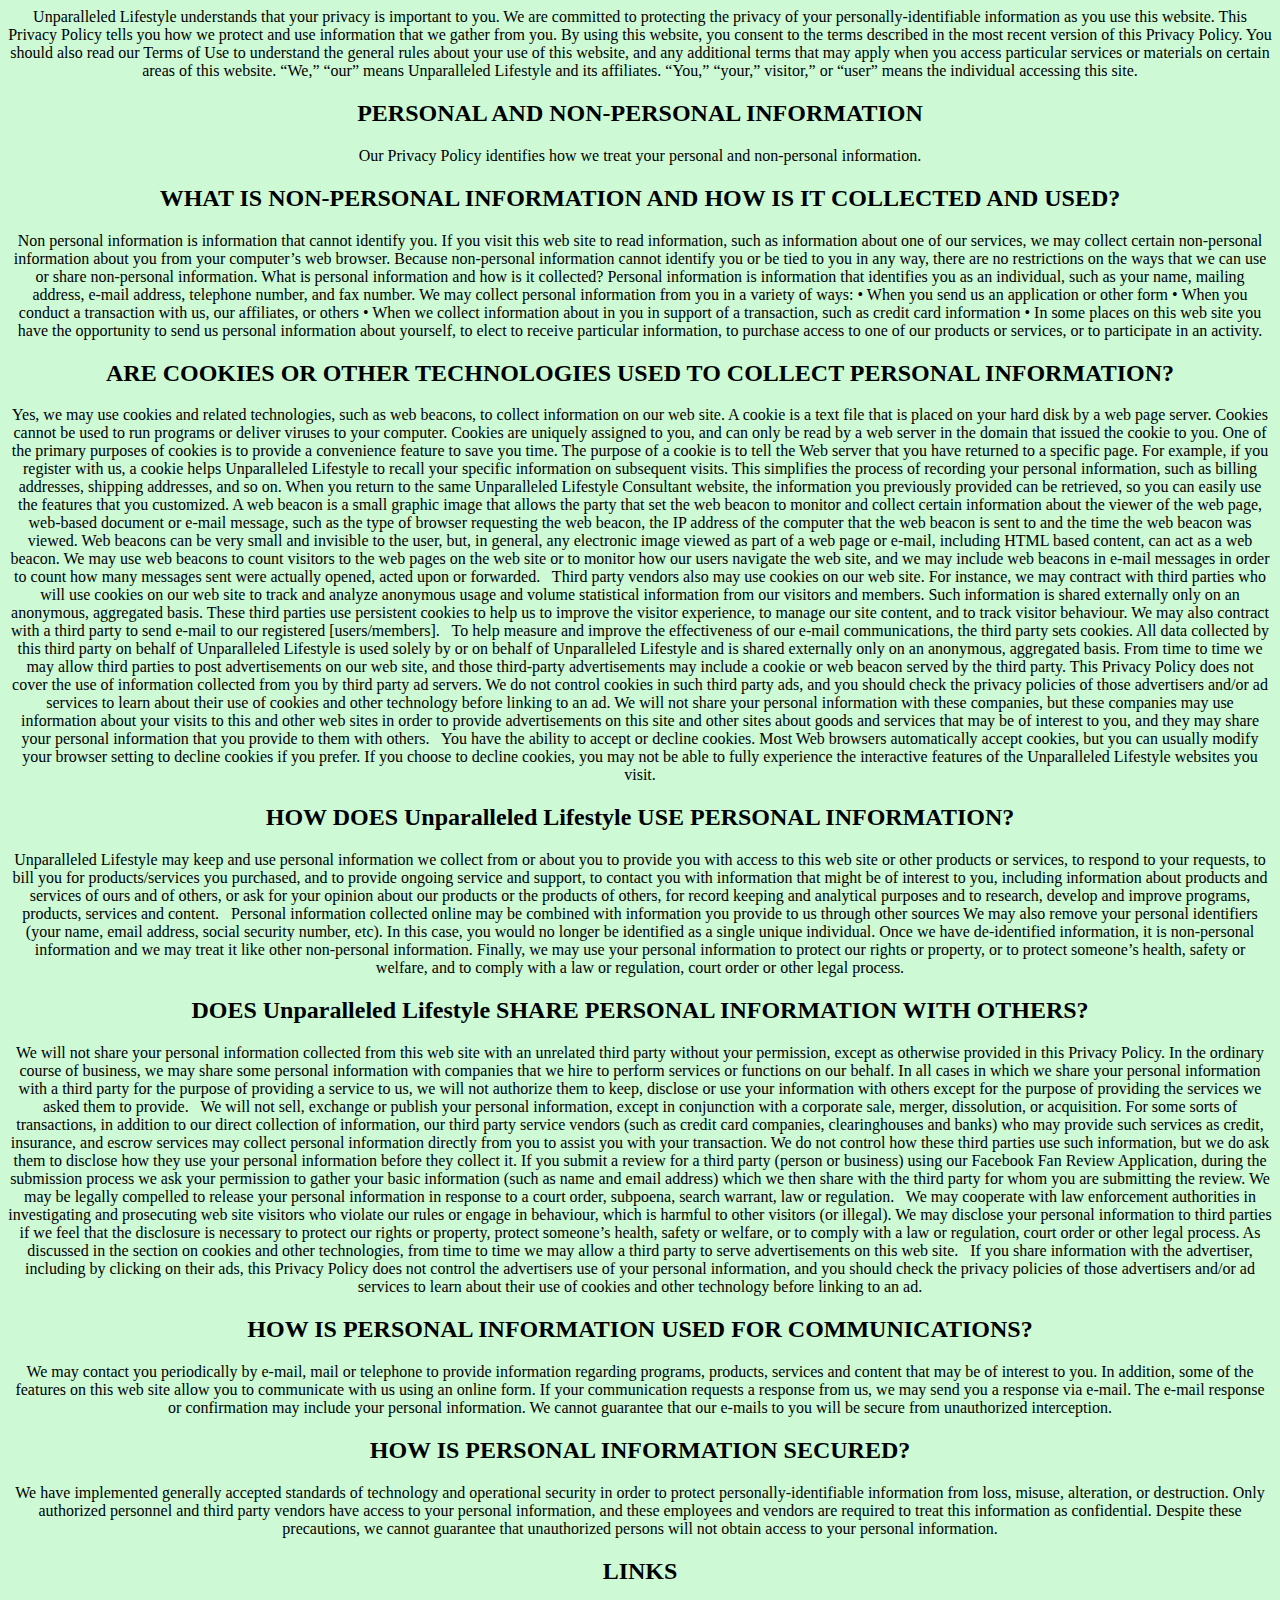
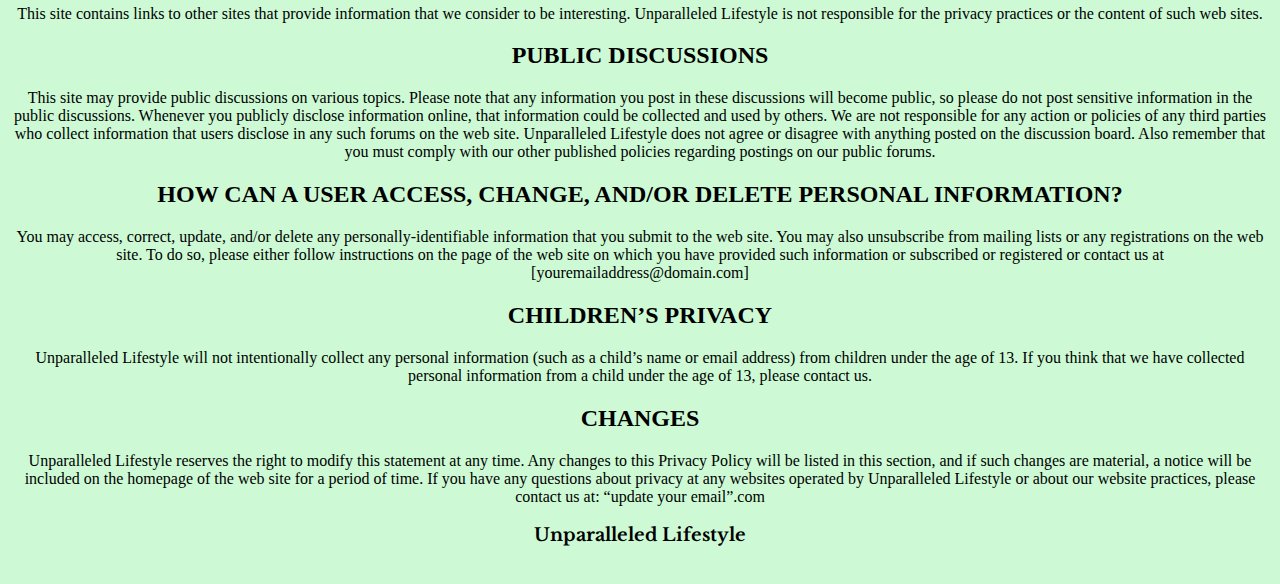
<file: Website project folder Version 2 copy/privacy.html>
<html>
  <head>
  <meta charset="UTF-8">
  <title>Privacy</title>
  <link rel="stylesheet" href="styles/privacy.css">
  
</head>

<body>
  
<p>Unparalleled Lifestyle understands that your privacy is important to you. We are committed to protecting the privacy of your personally-identifiable information as you use this website. This Privacy Policy tells you how we protect and use information that we gather from you. By using this website, you consent to the terms described in the most recent version of this Privacy Policy. You should also read our Terms of Use to understand the general rules about your use of this website, and any additional terms that may apply when you access particular services or materials on certain areas of this website. “We,” “our” means Unparalleled Lifestyle and its affiliates. “You,” “your,” visitor,” or “user” means the individual accessing this site.</p>

<h2>PERSONAL AND NON-PERSONAL INFORMATION</h2>

<p>Our Privacy Policy identifies how we treat your personal and non-personal information.</p>

<h2>WHAT IS NON-PERSONAL INFORMATION AND HOW IS IT COLLECTED AND USED?</h2>

<p>Non personal information is information that cannot identify you. If you visit this web site to read information, such as information about one of our services, we may collect certain non-personal information about you from your computer’s web browser. Because non-personal information cannot identify you or be tied to you in any way, there are no restrictions on the ways that we can use or share non-personal information. What is personal information and how is it collected? Personal information is information that identifies you as an individual, such as your name, mailing address, e-mail address, telephone number, and fax number. We may collect personal information from you in a variety of ways: • When you send us an application or other form • When you conduct a transaction with us, our affiliates, or others • When we collect information about in you in support of a transaction, such as credit card information • In some places on this web site you have the opportunity to send us personal information about yourself, to elect to receive particular information, to purchase access to one of our products or services, or to participate in an activity.
</p>

<h2>ARE COOKIES OR OTHER TECHNOLOGIES USED TO COLLECT PERSONAL INFORMATION?</h2>

<p>Yes, we may use cookies and related technologies, such as web beacons, to collect information on our web site. A cookie is a text file that is placed on your hard disk by a web page server. Cookies cannot be used to run programs or deliver viruses to your computer. Cookies are uniquely assigned to you, and can only be read by a web server in the domain that issued the cookie to you. One of the primary purposes of cookies is to provide a convenience feature to save you time. The purpose of a cookie is to tell the Web server that you have returned to a specific page. For example, if you register with us, a cookie helps Unparalleled Lifestyle to recall your specific information on subsequent visits. This simplifies the process of recording your personal information, such as billing addresses, shipping addresses, and so on. When you return to the same Unparalleled Lifestyle Consultant website, the information you previously provided can be retrieved, so you can easily use the features that you customized. A web beacon is a small graphic image that allows the party that set the web beacon to monitor and collect certain information about the viewer of the web page, web-based document or e-mail message, such as the type of browser requesting the web beacon, the IP address of the computer that the web beacon is sent to and the time the web beacon was viewed. Web beacons can be very small and invisible to the user, but, in general, any electronic image viewed as part of a web page or e-mail, including HTML based content, can act as a web beacon. We may use web beacons to count visitors to the web pages on the web site or to monitor how our users navigate the web site, and we may include web beacons in e-mail messages in order to count how many messages sent were actually opened, acted upon or forwarded.
 
  Third party vendors also may use cookies on our web site. For instance, we may contract with third parties who will use cookies on our web site to track and analyze anonymous usage and volume statistical information from our visitors and members. Such information is shared externally only on an anonymous, aggregated basis. These third parties use persistent cookies to help us to improve the visitor experience, to manage our site content, and to track visitor behaviour. We may also contract with a third party to send e-mail to our registered [users/members].
   
  To help measure and improve the effectiveness of our e-mail communications, the third party sets cookies. All data collected by this third party on behalf of Unparalleled Lifestyle is used solely by or on behalf of Unparalleled Lifestyle and is shared externally only on an anonymous, aggregated basis. From time to time we may allow third parties to post advertisements on our web site, and those third-party advertisements may include a cookie or web beacon served by the third party. This Privacy Policy does not cover the use of information collected from you by third party ad servers. We do not control cookies in such third party ads, and you should check the privacy policies of those advertisers and/or ad services to learn about their use of cookies and other technology before linking to an ad. We will not share your personal information with these companies, but these companies may use information about your visits to this and other web sites in order to provide advertisements on this site and other sites about goods and services that may be of interest to you, and they may share your personal information that you provide to them with others.
   
  You have the ability to accept or decline cookies. Most Web browsers automatically accept cookies, but you can usually modify your browser setting to decline cookies if you prefer. If you choose to decline cookies, you may not be able to fully experience the interactive features of the Unparalleled Lifestyle websites you visit.
  </p>

  <h2>HOW DOES Unparalleled Lifestyle USE PERSONAL INFORMATION?</h2>

  <p>Unparalleled Lifestyle may keep and use personal information we collect from or about you to provide you with access to this web site or other products or services, to respond to your requests, to bill you for products/services you purchased, and to provide ongoing service and support, to contact you with information that might be of interest to you, including information about products and services of ours and of others, or ask for your opinion about our products or the products of others, for record keeping and analytical purposes and to research, develop and improve programs, products, services and content.
 
    Personal information collected online may be combined with information you provide to us through other sources We may also remove your personal identifiers (your name, email address, social security number, etc). In this case, you would no longer be identified as a single unique individual. Once we have de-identified information, it is non-personal information and we may treat it like other non-personal information. Finally, we may use your personal information to protect our rights or property, or to protect someone’s health, safety or welfare, and to comply with a law or regulation, court order or other legal process.
    </p>

 <h2>DOES Unparalleled Lifestyle SHARE PERSONAL INFORMATION WITH OTHERS?</h2>   

 <p>We will not share your personal information collected from this web site with an unrelated third party without your permission, except as otherwise provided in this Privacy Policy. In the ordinary course of business, we may share some personal information with companies that we hire to perform services or functions on our behalf. In all cases in which we share your personal information with a third party for the purpose of providing a service to us, we will not authorize them to keep, disclose or use your information with others except for the purpose of providing the services we asked them to provide.
 
  We will not sell, exchange or publish your personal information, except in conjunction with a corporate sale, merger, dissolution, or acquisition. For some sorts of transactions, in addition to our direct collection of information, our third party service vendors (such as credit card companies, clearinghouses and banks) who may provide such services as credit, insurance, and escrow services may collect personal information directly from you to assist you with your transaction. We do not control how these third parties use such information, but we do ask them to disclose how they use your personal information before they collect it.
  If you submit a review for a third party (person or business) using our Facebook Fan Review Application, during the submission process we ask your permission to gather your basic information (such as name and email address) which we then share with the third party for whom you are submitting the review. We may be legally compelled to release your personal information in response to a court order, subpoena, search warrant, law or regulation.
   
  We may cooperate with law enforcement authorities in investigating and prosecuting web site visitors who violate our rules or engage in behaviour, which is harmful to other visitors (or illegal). We may disclose your personal information to third parties if we feel that the disclosure is necessary to protect our rights or property, protect someone’s health, safety or welfare, or to comply with a law or regulation, court order or other legal process. As discussed in the section on cookies and other technologies, from time to time we may allow a third party to serve advertisements on this web site.
   
  If you share information with the advertiser, including by clicking on their ads, this Privacy Policy does not control the advertisers use of your personal information, and you should check the privacy policies of those advertisers and/or ad services to learn about their use of cookies and other technology before linking to an ad.
  </p>

  <h2>HOW IS PERSONAL INFORMATION USED FOR COMMUNICATIONS?</h2>

  <p>We may contact you periodically by e-mail, mail or telephone to provide information regarding programs, products, services and content that may be of interest to you. In addition, some of the features on this web site allow you to communicate with us using an online form. If your communication requests a response from us, we may send you a response via e-mail. The e-mail response or confirmation may include your personal information. We cannot guarantee that our e-mails to you will be secure from unauthorized interception.
  </p>

  <h2>HOW IS PERSONAL INFORMATION SECURED?</h2>

  <p>We have implemented generally accepted standards of technology and operational security in order to protect personally-identifiable information from loss, misuse, alteration, or destruction. Only authorized personnel and third party vendors have access to your personal information, and these employees and vendors are required to treat this information as confidential. Despite these precautions, we cannot guarantee that unauthorized persons will not obtain access to your personal information.</p>

  <h2>LINKS</h2>

  <p>This site contains links to other sites that provide information that we consider to be interesting. Unparalleled Lifestyle is not responsible for the privacy practices or the content of such web sites.</p>

  <h2>PUBLIC DISCUSSIONS</h2>

  <p>This site may provide public discussions on various topics. Please note that any information you post in these discussions will become public, so please do not post sensitive information in the public discussions. Whenever you publicly disclose information online, that information could be collected and used by others. We are not responsible for any action or policies of any third parties who collect information that users disclose in any such forums on the web site. Unparalleled Lifestyle does not agree or disagree with anything posted on the discussion board. Also remember that you must comply with our other published policies regarding postings on our public forums.</p>

  <h2>HOW CAN A USER ACCESS, CHANGE, AND/OR DELETE PERSONAL INFORMATION?</h2>

  <p>You may access, correct, update, and/or delete any personally-identifiable information that you submit to the web site. You may also unsubscribe from mailing lists or any registrations on the web site. To do so, please either follow instructions on the page of the web site on which you have provided such information or subscribed or registered or contact us at [youremailaddress@domain.com]</p>

  <h2>CHILDREN’S PRIVACY</h2>

  <p>Unparalleled Lifestyle will not intentionally collect any personal information (such as a child’s name or email address) from children under the age of 13. If you think that we have collected personal information from a child under the age of 13, please contact us.</p>

  <h2>CHANGES</h2>

  <p>Unparalleled Lifestyle reserves the right to modify this statement at any time. Any changes to this Privacy Policy will be listed in this section, and if such changes are material, a notice will be included on the homepage of the web site for a period of time. If you have any questions about privacy at any websites operated by Unparalleled Lifestyle or about our website practices, please contact us at: “update your email”.com</p>


  <div id="footer">
  <h3>Unparalleled Lifestyle</h3>
  <link rel="preconnect" href="https://fonts.googleapis.com">
  <link rel="preconnect" href="https://fonts.gstatic.com" crossorigin>
  <link href="https://fonts.googleapis.com/css2?family=Libre+Baskerville:ital@1&family=Mohave:wght@500&family=Roboto:wght@700&display=swap" rel="stylesheet">

  </div>
</file>
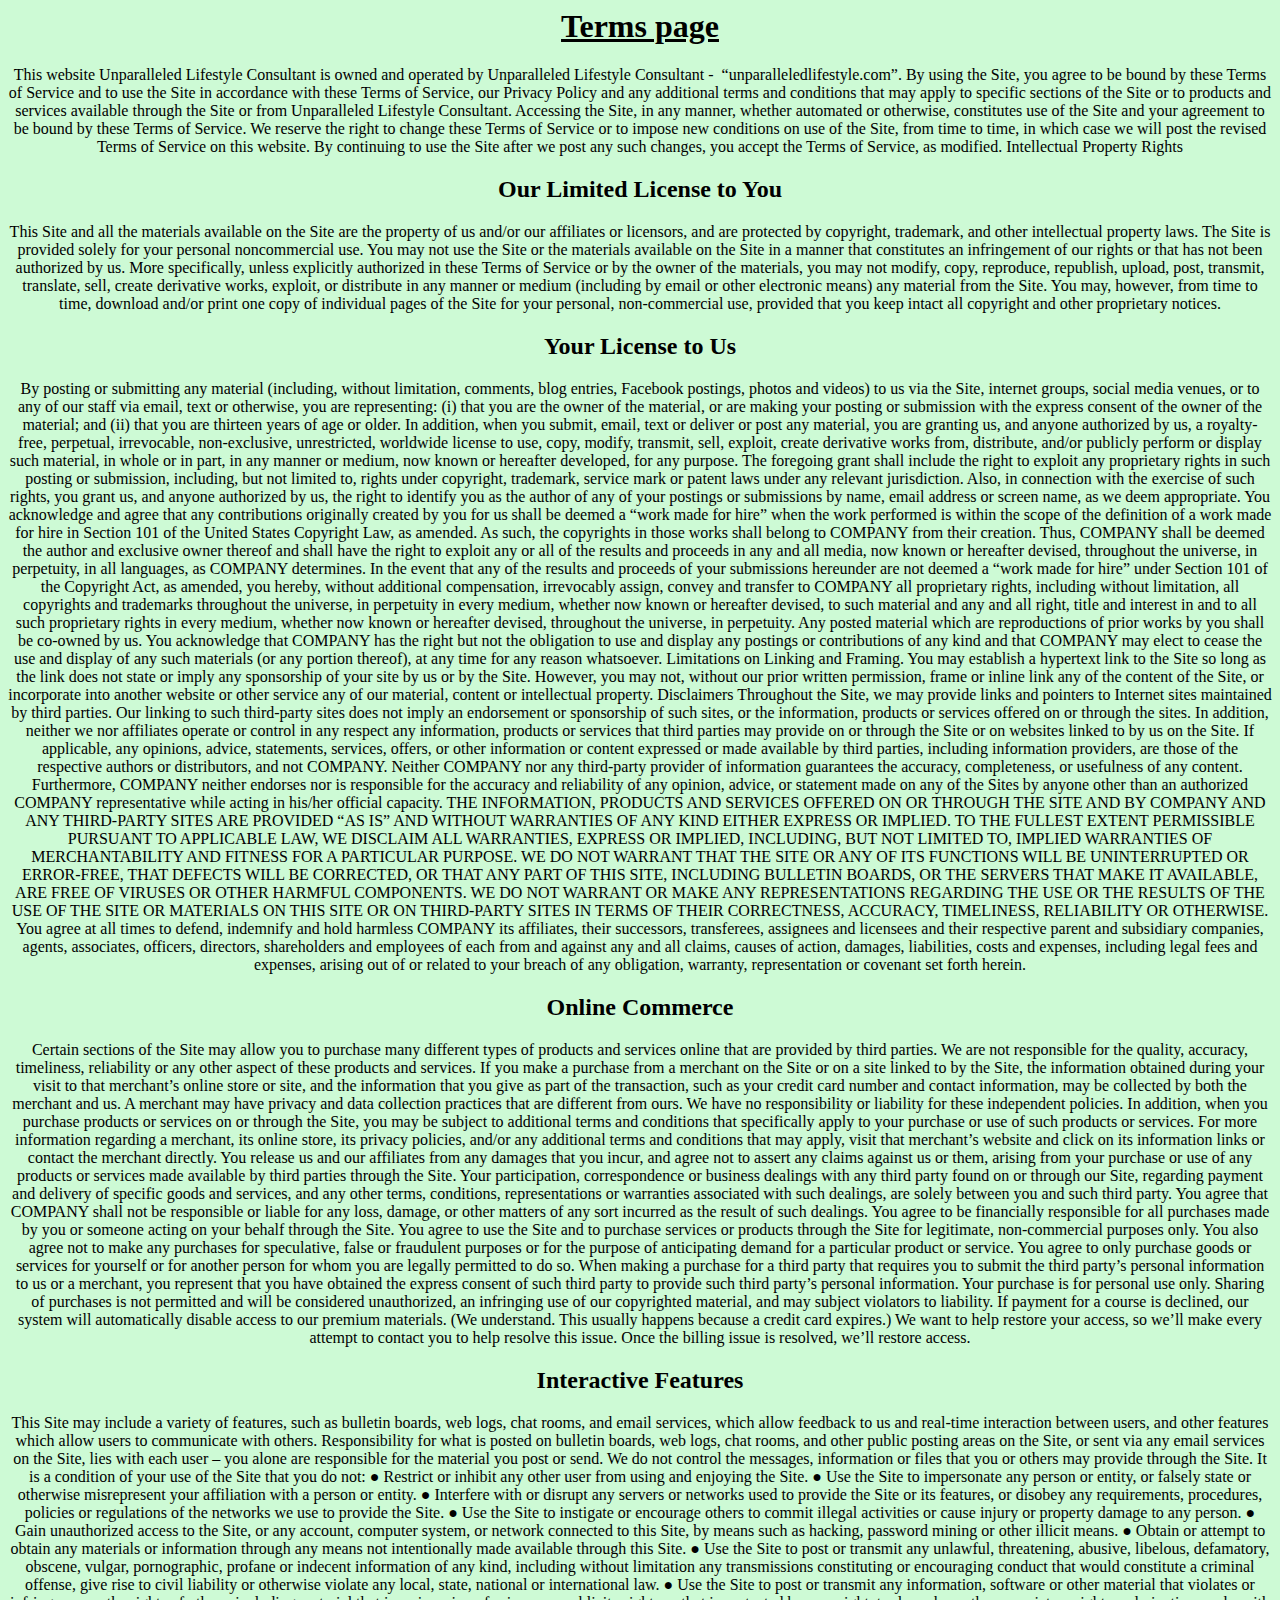
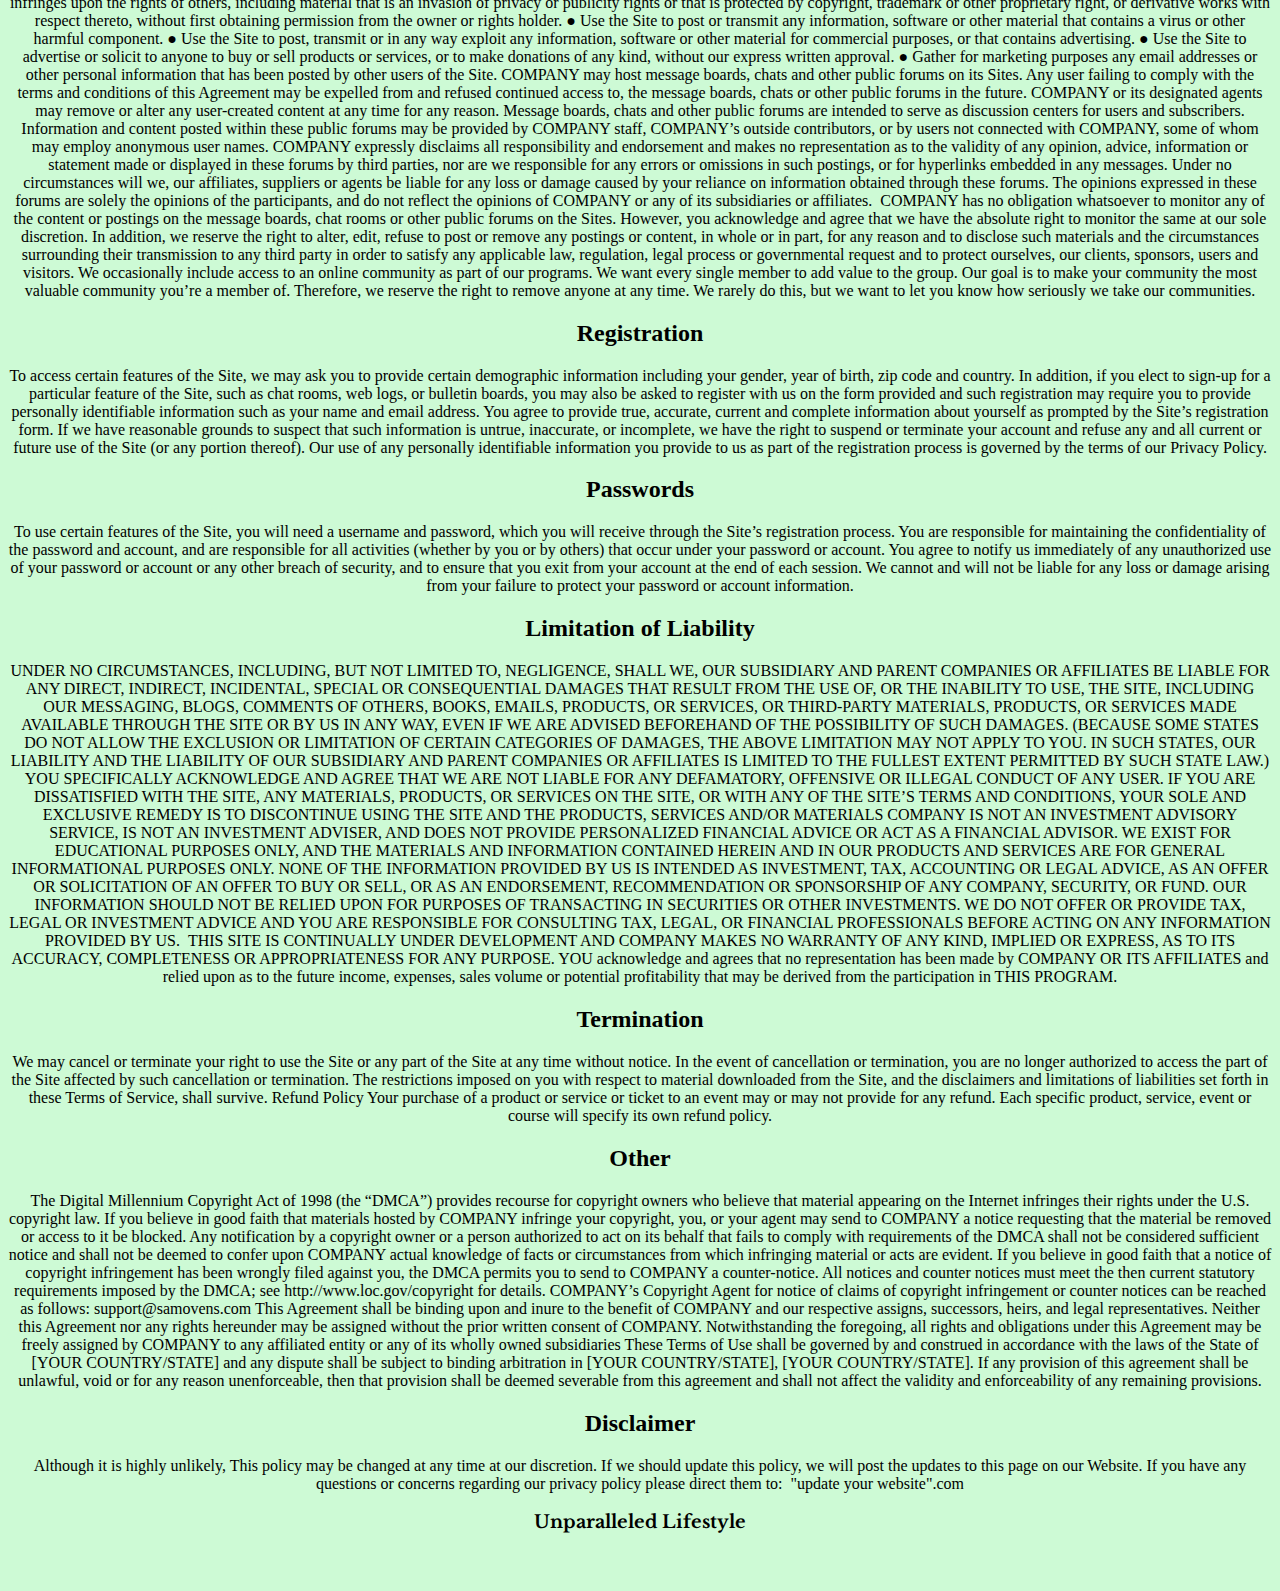
<file: Website project folder Version 2 copy/terms.html>
<html>
  <head>
  <meta charset="UTF-8">
  <title>Terms</title>
  <link rel="stylesheet" href="styles/terms.css">
</head>

<body>



<h1>Terms page</h1>

<p>This website Unparalleled Lifestyle Consultant is owned and operated by Unparalleled Lifestyle Consultant -  “unparalleledlifestyle.com”. By using the Site, you agree to be bound by these Terms of Service and to use the Site in accordance with these Terms of Service, our Privacy Policy and any additional terms and conditions that may apply to specific sections of the Site or to products and services available through the Site or from Unparalleled Lifestyle Consultant. Accessing the Site, in any manner, whether automated or otherwise, constitutes use of the Site and your agreement to be bound by these Terms of Service.
We reserve the right to change these Terms of Service or to impose new conditions on use of the Site, from time to time, in which case we will post the revised Terms of Service on this website. By continuing to use the Site after we post any such changes, you accept the Terms of Service, as modified.
Intellectual Property Rights
</p>

<h2>Our Limited License to You</h2>

<p>This Site and all the materials available on the Site are the property of us and/or our affiliates or licensors, and are protected by copyright, trademark, and other intellectual property laws. The Site is provided solely for your personal noncommercial use. You may not use the Site or the materials available on the Site in a manner that constitutes an infringement of our rights or that has not been authorized by us. More specifically, unless explicitly authorized in these Terms of Service or by the owner of the materials, you may not modify, copy, reproduce, republish, upload, post, transmit, translate, sell, create derivative works, exploit, or distribute in any manner or medium (including by email or other electronic means) any material from the Site. You may, however, from time to time, download and/or print one copy of individual pages of the Site for your personal, non-commercial use, provided that you keep intact all copyright and other proprietary notices.
</p>

 <h2>Your License to Us</h2>

 <p>By posting or submitting any material (including, without limitation, comments, blog entries, Facebook postings, photos and videos) to us via the Site, internet groups, social media venues, or to any of our staff via email, text or otherwise, you are representing: (i) that you are the owner of the material, or are making your posting or submission with the express consent of the owner of the material; and (ii) that you are thirteen years of age or older. In addition, when you submit, email, text or deliver or post any material, you are granting us, and anyone authorized by us, a royalty-free, perpetual, irrevocable, non-exclusive, unrestricted, worldwide license to use, copy, modify, transmit, sell, exploit, create derivative works from, distribute, and/or publicly perform or display such material, in whole or in part, in any manner or medium, now known or hereafter developed, for any purpose. The foregoing grant shall include the right to exploit any proprietary rights in such posting or submission, including, but not limited to, rights under copyright, trademark, service mark or patent laws under any relevant jurisdiction. Also, in connection with the exercise of such rights, you grant us, and anyone authorized by us, the right to identify you as the author of any of your postings or submissions by name, email address or screen name, as we deem appropriate.


    You acknowledge and agree that any contributions originally created by you for us shall be deemed a “work made for hire” when the work performed is within the scope of the definition of a work made for hire in Section 101 of the United States Copyright Law, as amended. As such, the copyrights in those works shall belong to COMPANY from their creation. Thus, COMPANY shall be deemed the author and exclusive owner thereof and shall have the right to exploit any or all of the results and proceeds in any and all media, now known or hereafter devised, throughout the universe, in perpetuity, in all languages, as COMPANY determines. In the event that any of the results and proceeds of your submissions hereunder are not deemed a “work made for hire” under Section 101 of the Copyright Act, as amended, you hereby, without additional compensation, irrevocably assign, convey and transfer to COMPANY all proprietary rights, including without limitation, all copyrights and trademarks throughout the universe, in perpetuity in every medium, whether now known or hereafter devised, to such material and any and all right, title and interest in and to all such proprietary rights in every medium, whether now known or hereafter devised, throughout the universe, in perpetuity. Any posted material which are reproductions of prior works by you shall be co-owned by us.
    
    
    You acknowledge that COMPANY has the right but not the obligation to use and display any postings or contributions of any kind and that COMPANY may elect to cease the use and display of any such materials (or any portion thereof), at any time for any reason whatsoever.
    Limitations on Linking and Framing. You may establish a hypertext link to the Site so long as the link does not state or imply any sponsorship of your site by us or by the Site. However, you may not, without our prior written permission, frame or inline link any of the content of the Site, or incorporate into another website or other service any of our material, content or intellectual property.
    Disclaimers
    
    
    Throughout the Site, we may provide links and pointers to Internet sites maintained by third parties. Our linking to such third-party sites does not imply an endorsement or sponsorship of such sites, or the information, products or services offered on or through the sites. In addition, neither we nor affiliates operate or control in any respect any information, products or services that third parties may provide on or through the Site or on websites linked to by us on the Site.
    
    
    If applicable, any opinions, advice, statements, services, offers, or other information or content expressed or made available by third parties, including information providers, are those of the respective authors or distributors, and not COMPANY. Neither COMPANY nor any third-party provider of information guarantees the accuracy, completeness, or usefulness of any content. Furthermore, COMPANY neither endorses nor is responsible for the accuracy and reliability of any opinion, advice, or statement made on any of the Sites by anyone other than an authorized COMPANY representative while acting in his/her official capacity.
    
    
    THE INFORMATION, PRODUCTS AND SERVICES OFFERED ON OR THROUGH THE SITE AND BY COMPANY AND ANY THIRD-PARTY SITES ARE PROVIDED “AS IS” AND WITHOUT WARRANTIES OF ANY KIND EITHER EXPRESS OR IMPLIED. TO THE FULLEST EXTENT PERMISSIBLE PURSUANT TO APPLICABLE LAW, WE DISCLAIM ALL WARRANTIES, EXPRESS OR IMPLIED, INCLUDING, BUT NOT LIMITED TO, IMPLIED WARRANTIES OF MERCHANTABILITY AND FITNESS FOR A PARTICULAR PURPOSE. WE DO NOT WARRANT THAT THE SITE OR ANY OF ITS FUNCTIONS WILL BE UNINTERRUPTED OR ERROR-FREE, THAT DEFECTS WILL BE CORRECTED, OR THAT ANY PART OF THIS SITE, INCLUDING BULLETIN BOARDS, OR THE SERVERS THAT MAKE IT AVAILABLE, ARE FREE OF VIRUSES OR OTHER HARMFUL COMPONENTS.
    
    
    WE DO NOT WARRANT OR MAKE ANY REPRESENTATIONS REGARDING THE USE OR THE RESULTS OF THE USE OF THE SITE OR MATERIALS ON THIS SITE OR ON THIRD-PARTY SITES IN TERMS OF THEIR CORRECTNESS, ACCURACY, TIMELINESS, RELIABILITY OR OTHERWISE.
    You agree at all times to defend, indemnify and hold harmless COMPANY its affiliates, their successors, transferees, assignees and licensees and their respective parent and subsidiary companies, agents, associates, officers, directors, shareholders and employees of each from and against any and all claims, causes of action, damages, liabilities, costs and expenses, including legal fees and expenses, arising out of or related to your breach of any obligation, warranty, representation or covenant set forth herein.</p>

    <h2>Online Commerce</h2>

<p>Certain sections of the Site may allow you to purchase many different types of products and services online that are provided by third parties. We are not responsible for the quality, accuracy, timeliness, reliability or any other aspect of these products and services. If you make a purchase from a merchant on the Site or on a site linked to by the Site, the information obtained during your visit to that merchant’s online store or site, and the information that you give as part of the transaction, such as your credit card number and contact information, may be collected by both the merchant and us. A merchant may have privacy and data collection practices that are different from ours. We have no responsibility or liability for these independent policies. In addition, when you purchase products or services on or through the Site, you may be subject to additional terms and conditions that specifically apply to your purchase or use of such products or services. For more information regarding a merchant, its online store, its privacy policies, and/or any additional terms and conditions that may apply, visit that merchant’s website and click on its information links or contact the merchant directly. You release us and our affiliates from any damages that you incur, and agree not to assert any claims against us or them, arising from your purchase or use of any products or services made available by third parties through the Site.


    Your participation, correspondence or business dealings with any third party found on or through our Site, regarding payment and delivery of specific goods and services, and any other terms, conditions, representations or warranties associated with such dealings, are solely between you and such third party. You agree that COMPANY shall not be responsible or liable for any loss, damage, or other matters of any sort incurred as the result of such dealings.
    
    
    You agree to be financially responsible for all purchases made by you or someone acting on your behalf through the Site. You agree to use the Site and to purchase services or products through the Site for legitimate, non-commercial purposes only. You also agree not to make any purchases for speculative, false or fraudulent purposes or for the purpose of anticipating demand for a particular product or service. You agree to only purchase goods or services for yourself or for another person for whom you are legally permitted to do so. When making a purchase for a third party that requires you to submit the third party’s personal information to us or a merchant, you represent that you have obtained the express consent of such third party to provide such third party’s personal information.
    
    
    Your purchase is for personal use only. Sharing of purchases is not permitted and will be considered unauthorized, an infringing use of our copyrighted material, and may subject violators to liability.
    If payment for a course is declined, our system will automatically disable access to our premium materials. (We understand. This usually happens because a credit card expires.) We want to help restore your access, so we’ll make every attempt to contact you to help resolve this issue. Once the billing issue is resolved, we’ll restore access.</p>
   
    <h2>Interactive Features</h2>

    <p>This Site may include a variety of features, such as bulletin boards, web logs, chat rooms, and email services, which allow feedback to us and real-time interaction between users, and other features which allow users to communicate with others. Responsibility for what is posted on bulletin boards, web logs, chat rooms, and other public posting areas on the Site, or sent via any email services on the Site, lies with each user – you alone are responsible for the material you post or send. We do not control the messages, information or files that you or others may provide through the Site. It is a condition of your use of the Site that you do not:

        ● Restrict or inhibit any other user from using and enjoying the Site.
        ● Use the Site to impersonate any person or entity, or falsely state or otherwise misrepresent your affiliation with a person or entity.
        ● Interfere with or disrupt any servers or networks used to provide the Site or its features, or disobey any requirements, procedures, policies or regulations of the networks we use to provide the Site.
        ● Use the Site to instigate or encourage others to commit illegal activities or cause injury or property damage to any person.
        ● Gain unauthorized access to the Site, or any account, computer system, or network connected to this Site, by means such as hacking, password mining or other illicit means.
        ● Obtain or attempt to obtain any materials or information through any means not intentionally made available through this Site.
        ● Use the Site to post or transmit any unlawful, threatening, abusive, libelous, defamatory, obscene, vulgar, pornographic, profane or indecent information of any kind, including without limitation any transmissions constituting or encouraging conduct that would constitute a criminal offense, give rise to civil liability or otherwise violate any local, state, national or international law.
        ● Use the Site to post or transmit any information, software or other material that violates or infringes upon the rights of others, including material that is an invasion of privacy or publicity rights or that is protected by copyright, trademark or other proprietary right, or derivative works with respect thereto, without first obtaining permission from the owner or rights holder.
        ● Use the Site to post or transmit any information, software or other material that contains a virus or other harmful component.
        ● Use the Site to post, transmit or in any way exploit any information, software or other material for commercial purposes, or that contains advertising.
        ● Use the Site to advertise or solicit to anyone to buy or sell products or services, or to make donations of any kind, without our express written approval.
        ● Gather for marketing purposes any email addresses or other personal information that has been posted by other users of the Site.
        
        
        COMPANY may host message boards, chats and other public forums on its Sites. Any user failing to comply with the terms and conditions of this Agreement may be expelled from and refused continued access to, the message boards, chats or other public forums in the future. COMPANY or its designated agents may remove or alter any user-created content at any time for any reason. Message boards, chats and other public forums are intended to serve as discussion centers for users and subscribers. Information and content posted within these public forums may be provided by COMPANY staff, COMPANY’s outside contributors, or by users not connected with COMPANY, some of whom may employ anonymous user names. COMPANY expressly disclaims all responsibility and endorsement and makes no representation as to the validity of any opinion, advice, information or statement made or displayed in these forums by third parties, nor are we responsible for any errors or omissions in such postings, or for hyperlinks embedded in any messages. Under no circumstances will we, our affiliates, suppliers or agents be liable for any loss or damage caused by your reliance on information obtained through these forums. The opinions expressed in these forums are solely the opinions of the participants, and do not reflect the opinions of COMPANY or any of its subsidiaries or affiliates.
        
        
         COMPANY has no obligation whatsoever to monitor any of the content or postings on the message boards, chat rooms or other public forums on the Sites. However, you acknowledge and agree that we have the absolute right to monitor the same at our sole discretion. In addition, we reserve the right to alter, edit, refuse to post or remove any postings or content, in whole or in part, for any reason and to disclose such materials and the circumstances surrounding their transmission to any third party in order to satisfy any applicable law, regulation, legal process or governmental request and to protect ourselves, our clients, sponsors, users and visitors.
        
        
        We occasionally include access to an online community as part of our programs. We want every single member to add value to the group. Our goal is to make your community the most valuable community you’re a member of. Therefore, we reserve the right to remove anyone at any time. We rarely do this, but we want to let you know how seriously we take our communities.
        </p>

        <h2>Registration</h2>

        <p>To access certain features of the Site, we may ask you to provide certain demographic information including your gender, year of birth, zip code and country. In addition, if you elect to sign-up for a particular feature of the Site, such as chat rooms, web logs, or bulletin boards, you may also be asked to register with us on the form provided and such registration may require you to provide personally identifiable information such as your name and email address. You agree to provide true, accurate, current and complete information about yourself as prompted by the Site’s registration form. If we have reasonable grounds to suspect that such information is untrue, inaccurate, or incomplete, we have the right to suspend or terminate your account and refuse any and all current or future use of the Site (or any portion thereof). Our use of any personally identifiable information you provide to us as part of the registration process is governed by the terms of our Privacy Policy.</p>

        <h2>Passwords</h2>

        <p>To use certain features of the Site, you will need a username and password, which you will receive through the Site’s registration process. You are responsible for maintaining the confidentiality of the password and account, and are responsible for all activities (whether by you or by others) that occur under your password or account. You agree to notify us immediately of any unauthorized use of your password or account or any other breach of security, and to ensure that you exit from your account at the end of each session. We cannot and will not be liable for any loss or damage arising from your failure to protect your password or account information.</p>

        <h2>Limitation of Liability</h2>

        <p>UNDER NO CIRCUMSTANCES, INCLUDING, BUT NOT LIMITED TO, NEGLIGENCE, SHALL WE, OUR SUBSIDIARY AND PARENT COMPANIES OR AFFILIATES BE LIABLE FOR ANY DIRECT, INDIRECT, INCIDENTAL, SPECIAL OR CONSEQUENTIAL DAMAGES THAT RESULT FROM THE USE OF, OR THE INABILITY TO USE, THE SITE, INCLUDING OUR MESSAGING, BLOGS, COMMENTS OF OTHERS, BOOKS, EMAILS, PRODUCTS, OR SERVICES, OR THIRD-PARTY MATERIALS, PRODUCTS, OR SERVICES MADE AVAILABLE THROUGH THE SITE OR BY US IN ANY WAY, EVEN IF WE ARE ADVISED BEFOREHAND OF THE POSSIBILITY OF SUCH DAMAGES. (BECAUSE SOME STATES DO NOT ALLOW THE EXCLUSION OR LIMITATION OF CERTAIN CATEGORIES OF DAMAGES, THE ABOVE LIMITATION MAY NOT APPLY TO YOU. IN SUCH STATES, OUR LIABILITY AND THE LIABILITY OF OUR SUBSIDIARY AND PARENT COMPANIES OR AFFILIATES IS LIMITED TO THE FULLEST EXTENT PERMITTED BY SUCH STATE LAW.) YOU SPECIFICALLY ACKNOWLEDGE AND AGREE THAT WE ARE NOT LIABLE FOR ANY DEFAMATORY, OFFENSIVE OR ILLEGAL CONDUCT OF ANY USER. IF YOU ARE DISSATISFIED WITH THE SITE, ANY MATERIALS, PRODUCTS, OR SERVICES ON THE SITE, OR WITH ANY OF THE SITE’S TERMS AND CONDITIONS, YOUR SOLE AND EXCLUSIVE REMEDY IS TO DISCONTINUE USING THE SITE AND THE PRODUCTS, SERVICES AND/OR MATERIALS COMPANY IS NOT AN INVESTMENT ADVISORY SERVICE, IS NOT AN INVESTMENT ADVISER, AND DOES NOT PROVIDE PERSONALIZED FINANCIAL ADVICE OR ACT AS A FINANCIAL ADVISOR.


            WE EXIST FOR EDUCATIONAL PURPOSES ONLY, AND THE MATERIALS AND INFORMATION CONTAINED HEREIN AND IN OUR PRODUCTS AND SERVICES ARE FOR GENERAL INFORMATIONAL PURPOSES ONLY. NONE OF THE INFORMATION PROVIDED BY US IS INTENDED AS INVESTMENT, TAX, ACCOUNTING OR LEGAL ADVICE, AS AN OFFER OR SOLICITATION OF AN OFFER TO BUY OR SELL, OR AS AN ENDORSEMENT, RECOMMENDATION OR SPONSORSHIP OF ANY COMPANY, SECURITY, OR FUND. OUR INFORMATION SHOULD NOT BE RELIED UPON FOR PURPOSES OF TRANSACTING IN SECURITIES OR OTHER INVESTMENTS.
            
            
            WE DO NOT OFFER OR PROVIDE TAX, LEGAL OR INVESTMENT ADVICE AND YOU ARE RESPONSIBLE FOR CONSULTING TAX, LEGAL, OR FINANCIAL PROFESSIONALS BEFORE ACTING ON ANY INFORMATION PROVIDED BY US.  THIS SITE IS CONTINUALLY UNDER DEVELOPMENT AND COMPANY MAKES NO WARRANTY OF ANY KIND, IMPLIED OR EXPRESS, AS TO ITS ACCURACY, COMPLETENESS OR APPROPRIATENESS FOR ANY PURPOSE.
            YOU acknowledge and agrees that no representation has been made by COMPANY OR ITS AFFILIATES and relied upon as to the future income, expenses, sales volume or potential profitability that may be derived from the participation in THIS PROGRAM.</p>


        <h2>Termination</h2>    

        <p>We may cancel or terminate your right to use the Site or any part of the Site at any time without notice. In the event of cancellation or termination, you are no longer authorized to access the part of the Site affected by such cancellation or termination. The restrictions imposed on you with respect to material downloaded from the Site, and the disclaimers and limitations of liabilities set forth in these Terms of Service, shall survive.
            Refund Policy
            
            Your purchase of a product or service or ticket to an event may or may not provide for any refund. Each specific product, service, event or course will specify its own refund policy.</p>
        
        <h2>Other</h2>    

        <p>The Digital Millennium Copyright Act of 1998 (the “DMCA”) provides recourse for copyright owners who believe that material appearing on the Internet infringes their rights under the U.S. copyright law. If you believe in good faith that materials hosted by COMPANY infringe your copyright, you, or your agent may send to COMPANY a notice requesting that the material be removed or access to it be blocked. Any notification by a copyright owner or a person authorized to act on its behalf that fails to comply with requirements of the DMCA shall not be considered sufficient notice and shall not be deemed to confer upon COMPANY actual knowledge of facts or circumstances from which infringing material or acts are evident. If you believe in good faith that a notice of copyright infringement has been wrongly filed against you, the DMCA permits you to send to COMPANY a counter-notice. All notices and counter notices must meet the then current statutory requirements imposed by the DMCA; see http://www.loc.gov/copyright for details. COMPANY’s Copyright Agent for notice of claims of copyright infringement or counter notices can be reached as follows: support@samovens.com
            This Agreement shall be binding upon and inure to the benefit of COMPANY and our respective assigns, successors, heirs, and legal representatives. Neither this Agreement nor any rights hereunder may be assigned without the prior written consent of COMPANY. Notwithstanding the foregoing, all rights and obligations under this Agreement may be freely assigned by COMPANY to any affiliated entity or any of its wholly owned subsidiaries
            These Terms of Use shall be governed by and construed in accordance with the laws of the State of [YOUR COUNTRY/STATE] and any dispute shall be subject to binding arbitration in ­­­[YOUR COUNTRY/STATE], [YOUR COUNTRY/STATE]. If any provision of this agreement shall be unlawful, void or for any reason unenforceable, then that provision shall be deemed severable from this agreement and shall not affect the validity and enforceability of any remaining provisions.</p>

        <h2>Disclaimer</h2>    

        <p>Although it is highly unlikely, This policy may be changed at any time at our discretion. If we should update this policy, we will post the updates to this page on our Website.

            If you have any questions or concerns regarding our privacy policy please direct them to:  "update your website".com</p>


            <div id="footer">
            <h3>Unparalleled Lifestyle</h3>
            <link rel="preconnect" href="https://fonts.googleapis.com">
            <link rel="preconnect" href="https://fonts.gstatic.com" crossorigin>
            <link href="https://fonts.googleapis.com/css2?family=Libre+Baskerville:ital@1&family=Mohave:wght@500&family=Roboto:wght@700&display=swap" rel="stylesheet">
  
            </div>
</file>
<file: Website project folder Version 2 copy/styles/about.css>
* {
    margin: 0;
    padding: 0;
    box-sizing: border-box;
   }
  
  li,a, button {
    font-family: 'Noto Sans Bassa Vah', sans-serif;
    font-weight: 500;
    font-size: 20px;
    color: antiquewhite;
    text-decoration: none;
  }
  
  header {
    position: fixed;
    top: 0;
    left: 0;
    width: 100%;
    background: rgba(0,0,0,.1);
    backdrop-filter: blur(30px);
    padding: 1rem 5%;
    display: flex;
    justify-content: space-between;
    align-items: center;
    z-index: 100;
   }
  
  .logo {
    font-size: 55px;
   cursor: pointer;
   -webkit-text-stroke-width: 2px;
   -webkit-text-stroke-color: black;
  }
  
  .nav__links {
    flex-direction: column;
    list-style: none;
  }
  
  .nav__links li {
    
    margin: 80px;
    display: inline-block;
  }
  
  .nav__links li a {
    transition: all 0.3s ease 0s;
  }
  
  .nav__links li a:hover {
    color: rgba(0,136,169,.8);;
  }
  
  button {
    margin-right: 30px;
    padding: 9px 25px;
    background-color: rgba(0,0,0,.1);
    border: none;
    border-radius: 8px;
    cursor: pointer;
    transition: all 0.3s ease 0s;
  }
  
  button:hover {
    background-color: rgba(0,136,169,.8);
  }

body {
padding-top: 70px;

align-content: flex-end;
 background-color: #CDFAD5;
 
}

h1 {
    margin-top: 340px;
    text-align: center;
    text-decoration: none;
}
p {
    margin-top: 20px;
    text-align: center;
    position: relative; 
    margin-left:auto;
    margin-right:auto;
    color:black;
    font-size: 16px;
    font-family: font-family, 'Libre Baskerville', serif;
    padding-bottom: 20px;
   }

   .schedule {
    width: 12em;
    border: 4px solid #333;
    border-radius: 20px;
    text-align: center;
    font-size:22px;
    font-family: 'Roboto', sans-serif;
    padding: 7px 1px;
    background-image: transparent;
    position: relative;
    margin-left:auto;
    margin-right:auto;
    }

img {
    margin-top: 36px ;
    range:'/images/IMG_1582.JPG';
    position: relative;
    border: 6px solid black;
    border-width: 2px;
    border-radius: 50px;
    margin-left: 16px;  
   }

 div {
    display: flex;
    justify-content: center;
   }

#footer { 
margin-right:auto; 
margin-left:auto; 
text-align:center;
text-decoration: underline;
position: relative;
top: 40px;
text-align: center;
font-size: 18px;   
padding-bottom: 20px;
}
</file>
<file: Website project folder Version 2 copy/styles/blog.css>
body {
  padding-top: 380px;
  align-content: center;
   background-color: #CDFAD5;
  }

* {
    margin: 0;
    padding: 0;
    box-sizing: border-box;
    font-family: 'Noto Sans Bassa Vah', sans-serif;
   }
  
  li,a, button {
    font-family: 'Noto Sans Bassa Vah', sans-serif;
    font-weight: 500;
    font-size: 20px;
    color: antiquewhite;
    text-decoration: none;
  }
  
  header {
    position: fixed;
    top: 0;
    left: 0;
    width: 100%;
    background: rgba(0,0,0,.1);
    backdrop-filter: blur(30px);
    padding: 1rem 5%;
    display: flex;
    justify-content: space-between;
    align-items: center;
    z-index: 100;
   }
  
  .logo {
    font-size: 55px;
   cursor: pointer;
   -webkit-text-stroke-width: 2px;
 -webkit-text-stroke-color: black;
  }
  
  .nav__links {
    flex-direction: column;
    list-style: none;
  }
  
  .nav__links li {
    
    margin: 80px;
    display: inline-block;
  }
  
  .nav__links li a {
    transition: all 0.3s ease 0s;
  }
  
  .nav__links li a:hover {
    color: rgba(0,136,169,.8);;
  }
  
  button {
    margin-right: 30px;
    padding: 9px 25px;
    background-color: rgba(0,0,0,.1);
    border: none;
    border-radius: 8px;
    cursor: pointer;
    transition: all 0.3s ease 0s;
  }
  
  button:hover {
    background-color: rgba(0,136,169,.8);
  }
.container {
  width: 80%;
  margin-top: 80px;

}

.container .row {
  width: 60%;
  margin: auto;
}

.container .row .header {
  width: 60%;
  text-align: center;
  margin: auto;
}

.container .row .header h1 {
  text-align: center;
  padding-top: 30px;
  font-size: 45px;
  color: black;
}

.container .row .header p {
    margin-top: 15px;
    font-size: 18px;
    line-height: 1.5;
    color:black;
    
   }

   .container {
    display: flex;
    justify-content: center;
    align-items: center;
    margin: auto;
   }

   .content .card {
    flex: 1;
    margin: 50px 20px;
    box-shadow: 0px 0px 5px 0px rgba(0,0,0,.1);
    background-color: #fff;
   }

   .content .card img {
    width: 100%;
    height: auto;
   }

   .content .card h4 {
    margin-top: 10px;
    margin-left: 10px;
    font-size: 18px;
   }

   .content .card p {
    font-size: 18px;
    color: black;
    line-height: 1.5;
    padding: 10px;
   }


#footer { 
margin-right:auto; 
margin-left:auto; 
text-align:center;
text-decoration: underline;
position: relative;
top: 40px;
font-size: 18px;   
padding-bottom: 30px;
}
</file>
<file: Website project folder Version 2 copy/styles/contact.css>
body {
    min-height: 100vh;
    background-color: #CDFAD5;
}

* {
    margin: 0;
    padding: 0;
    box-sizing: border-box;
   }
  
  li,a, button {
    font-family: 'Noto Sans Bassa Vah', sans-serif;
    font-weight: 500;
    font-size: 20px;
    color: antiquewhite;
    text-decoration: none;
  }
  
  header {
    position: fixed;
    top: 0;
    left: 0;
    width: 100%;
    background: rgba(0,0,0,.1);
    backdrop-filter: blur(30px);
    padding: 1rem 5%;
    display: flex;
    justify-content: space-between;
    align-items: center;
    z-index: 100;
   }
  
  .logo {
    font-size: 55px;
   cursor: pointer;
   -webkit-text-stroke-width: 2px;
 -webkit-text-stroke-color: black;
  }
  
  .nav__links {
    flex-direction: column;
    list-style: none;
  }
  
  .nav__links li {
    
    margin: 80px;
    display: inline-block;
  }
  
  .nav__links li a {
    transition: all 0.3s ease 0s;
  }
  
  .nav__links li a:hover {
    color: rgba(0,136,169,.8);;
  }
  
  button {
    margin-right: 30px;
    padding: 9px 25px;
    background-color: rgba(0,0,0,.1);
    border: none;
    border-radius: 8px;
    cursor: pointer;
    transition: all 0.3s ease 0s;
  }
  
  button:hover {
    background-color: rgba(0,136,169,.8);
  }

 h2{
  text-align: center;
  position: relative;
  padding-top: 50px; 
  margin-left:auto;
  margin-right:auto;
  color:black;
  font-size: 44px;
  font-family: 'Mohave', sans-serif;
  text-decoration: none;
   }

   .schedule {
    width: 6em;
    border: 2px solid #333;
    border-radius: 14px;
    text-align: center;
    font-size:26px;
    font-family: 'Roboto', sans-serif;
    color: black;
    padding: 7px 1px;
    cursor: pointer;
    background: whitesmoke;
    position: relative;
    margin-left:auto;
    margin-right:auto;
    left: 0px;
    display: flex;
    justify-content: center;
    margin-top: 250px;
    }

    .facebook {
     width: 6em;
     border: 2px solid #333;
     border-radius: 14px;
     text-align: center;
     font-size:26px;
     font-family: 'Roboto', sans-serif;
     color: black;
     padding: 7px 1px;
     cursor: pointer;
     background: whitesmoke;
     position: relative;
     margin-left:auto;
     margin-right:auto;
     left: 0px;
     display: flex;
     justify-content: center;
     margin-top: 40px;
    
     }

   .youtube {
     width: 6em;
     border: 2px solid #333;
     border-radius: 14px;
     text-align: center;
     font-size:26px;
     font-family: 'Roboto', sans-serif;
     color: black;
     padding: 7px 1px;
     cursor: pointer;
     background: whitesmoke;
     position: relative;
     margin-left:auto;
     margin-right:auto;
     left: 0px;
     display: flex;
     justify-content: center;
     margin-top: 60px;

      }

    h4 {
      padding-top: 40px;
       text-align: center;
       text-decoration: underline;
       position: relative;
       margin-left: auto;
       margin-right: auto;
      font-family: 'Roboto', sans-serif;
      font-size: 30px ;
    }

      .flex-container{
        width: 100%;
        height:auto;
        display: flex;
        flex-wrap: wrap;
        justify-content: center;
    }
    .flex-box{
        width: 540px;
        height:440px;
        background: #F6FDC3;
        color: black;
        font-size: 16px;
        text-align: center;
        padding-top: 22px;
        line-height: 29px;
        border-radius: 15px;
        border:solid black;
        margin: 28px;
        margin-left: 25px;
        margin-right: 25px;
        
    }

   h1 {
    text-align: center;
    position: relative; 
    margin-left:auto;
    margin-right:auto;
    /*left: 750px; */
    color:black;
    font-size: 28px;
    font-family: font-family,'Roboto', sans-serif;
    font-weight: bold;
    padding-top: 0px;
    margin-bottom: 10px;
    text-decoration: underline;
   }


p {
  font-size: 18px;
}
</file>
<file: Website project folder Version 2 copy/styles/privacy.css>
body {
    background-color: #CDFAD5;
}
h2 {
    text-align: center;
}

h3 {
    text-align: center;
    position: relative; 
    margin-left:auto;
    margin-right:auto;
    /*left: 750px; */
    color:black;
    font-size: 18px;
    font-family: font-family, 'Libre Baskerville', serif;
    padding-bottom: 20px;
   }

p {
    text-align: center;
}
</file>
<file: Website project folder Version 2 copy/styles/terms.css>
body {
    background-color: #CDFAD5;
}
h1 {
    text-align: center;
    text-decoration: underline;
}
h2 {
    text-align: center;
}
h3 {
    
     text-align: center;
     position: relative; 
     margin-left:auto;
     margin-right:auto;
     color:black;
     font-size: 18px;
     font-family: font-family, 'Libre Baskerville', serif;
     padding-bottom: 40px;
    }

p {
    text-align: center;
}
</file>
